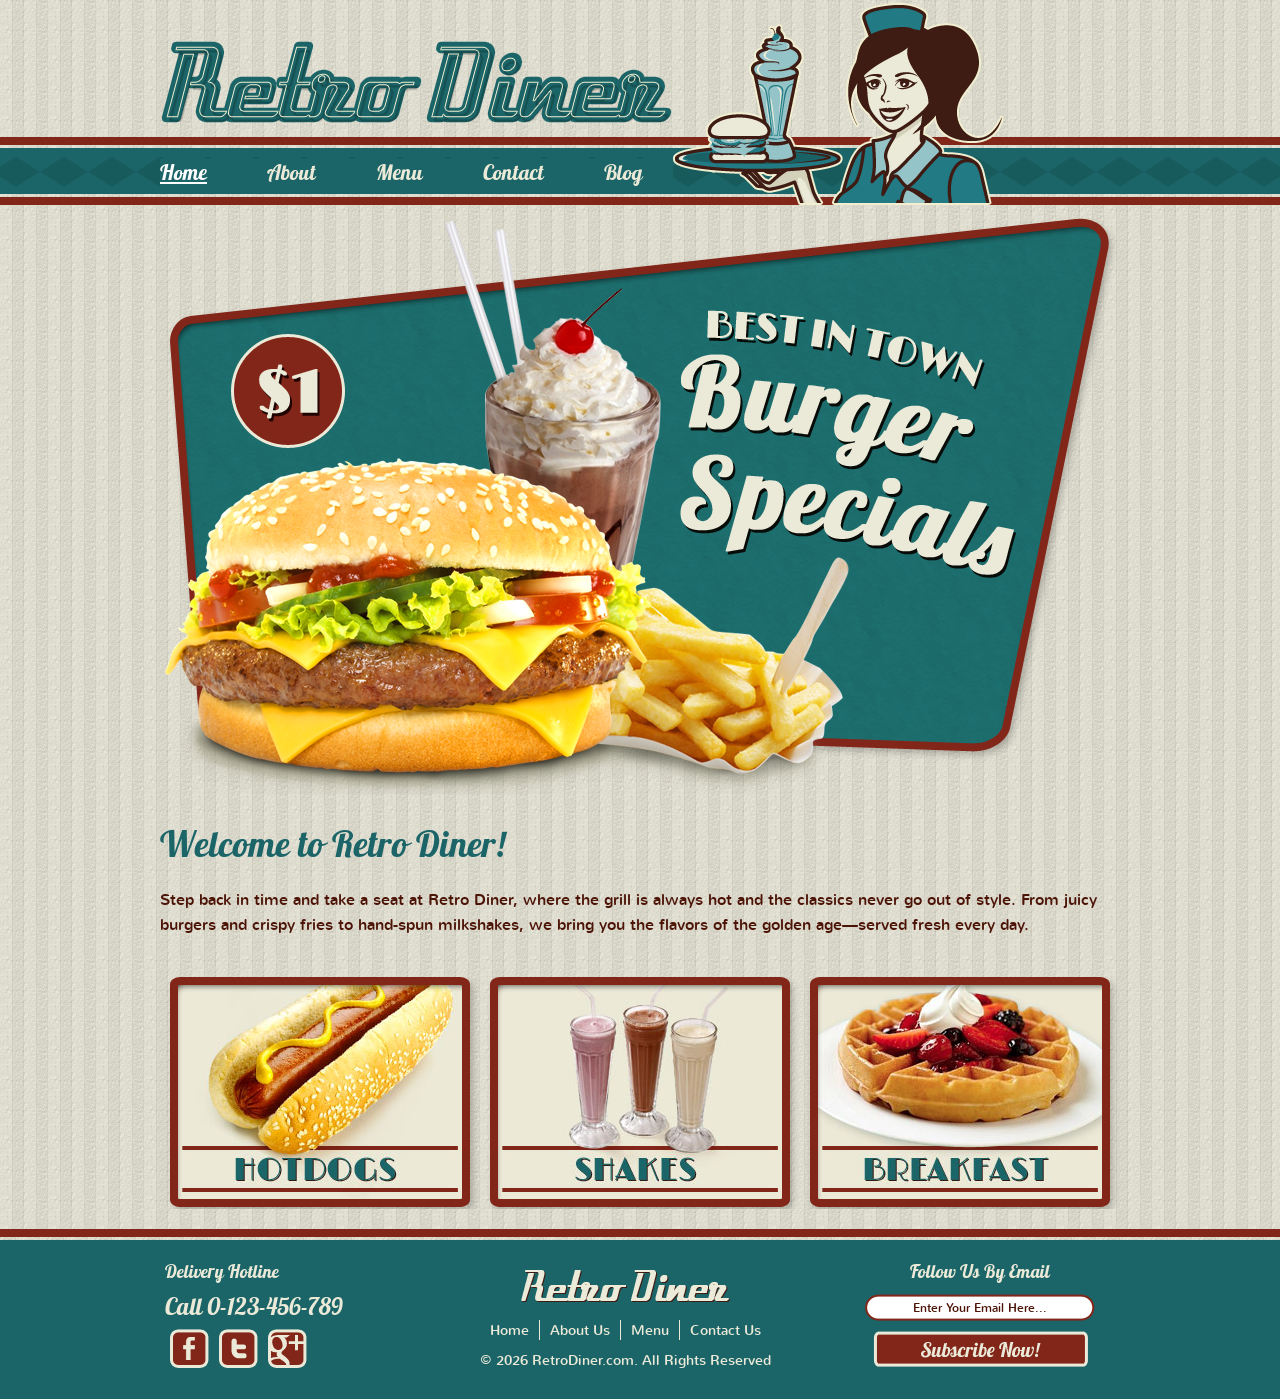
<file: index.html>
<!DOCTYPE html>
<html lang="en">
<!-- Website template by freewebsitetemplates.com -->
<head>
	<title>Retro Diner</title>
	<meta charset="utf-8">
	<meta name="viewport" content="width=device-width, initial-scale=1">
	<link href="css/style.css" rel="stylesheet" type="text/css">
</head>
<body>
	<a class="skip-link" href="#main">Skip to main content</a>
	<header id="header">
		<div>
			<h1><a href="index.html"><img class="logo" src="images/logo.png" width="513" height="84" alt="Retro Diner - Home"></a></h1>
			<img src="images/waitress.png" width="332" height="205" alt="">
			<nav aria-label="Main">
				<ul class="navigation">
					<li>
						<a class="active" href="index.html" aria-current="page">Home</a>
					</li>
					<li>
						<a href="about.html">About</a>
					</li>
					<li>
						<a href="burger.html">Menu</a>
					</li>
					<li>
						<a href="contact.html">Contact</a>
					</li>
					<li>
						<a href="blog.html">Blog</a>
					</li>
				</ul>
			</nav>
		</div>
	</header>
	<div id="body">
		<main id="main" class="featured"> <a href="burger.html"><img src="images/burger-specials.png" width="960" height="590" alt="Burger specials at Retro Diner - see the burger menu"></a>
			<h2>Welcome to Retro Diner!</h2>
			<p>
				Step back in time and take a seat at Retro Diner, where the grill is always hot and the classics never go out of style. From juicy burgers and crispy fries to hand-spun milkshakes, we bring you the flavors of the golden age—served fresh every day.
			</p>
			<ul>
				<li>
					<a href="hotdog.html"><img src="images/hotdogs.jpg" width="284" height="214" alt="Hotdogs - see the hotdog menu"></a>
				</li>
				<li>
					<a href="shake.html"><img src="images/shakes.jpg" width="284" height="214" alt="Milkshakes - see the shake menu"></a>
				</li>
				<li>
					<a href="breakfast.html"><img src="images/breakfast.jpg" width="284" height="214" alt="Breakfast - see the breakfast menu"></a>
				</li>
			</ul>
		</main>
	</div>
	<footer id="footer">
		<div>
			<ul>
				<li class="first">
					<h2>Delivery Hotline</h2>
					<p>Call 0-123-456-789</p>
					<ul>
						<li>
							<a href="http://www.freewebsitetemplates.com/go/facebook" class="facebook"><span class="sr-only">Facebook</span></a>
						</li>
						<li>
							<a href="http://www.freewebsitetemplates.com/go/twitter" class="twitter"><span class="sr-only">Twitter</span></a>
						</li>
						<li>
							<a href="http://www.freewebsitetemplates.com/go/googleplus" class="googleplus"><span class="sr-only">Google Plus</span></a>
						</li>
					</ul>
				</li>
				<li>
					<a href="index.html"><img class="logo" src="images/logo-footer.png" alt="Retro Diner - Home"></a>
					<nav aria-label="Footer">
						<ul class="navigation">
							<li>
								<a href="index.html">Home</a>
							</li>
							<li>
								<a href="about.html">About Us</a>
							</li>
							<li>
								<a href="burger.html">Menu</a>
							</li>
							<li>
								<a href="contact.html">Contact Us</a>
							</li>
						</ul>
					</nav>
					<span>&copy; 2026 RetroDiner.com. All Rights Reserved</span>
				</li>
				<li class="last">
					<h2>Follow Us By Email</h2>
					<form action="index.html">
						<label for="subscribe" class="sr-only">Your email address</label>
						<input type="email" name="subscribe" id="subscribe" placeholder="Enter Your Email Here..." autocomplete="email" required>
						<input type="submit" value="Subscribe">
					</form>
				</li>
			</ul>
		</div>
	</footer>
</body>
</html>
</file>
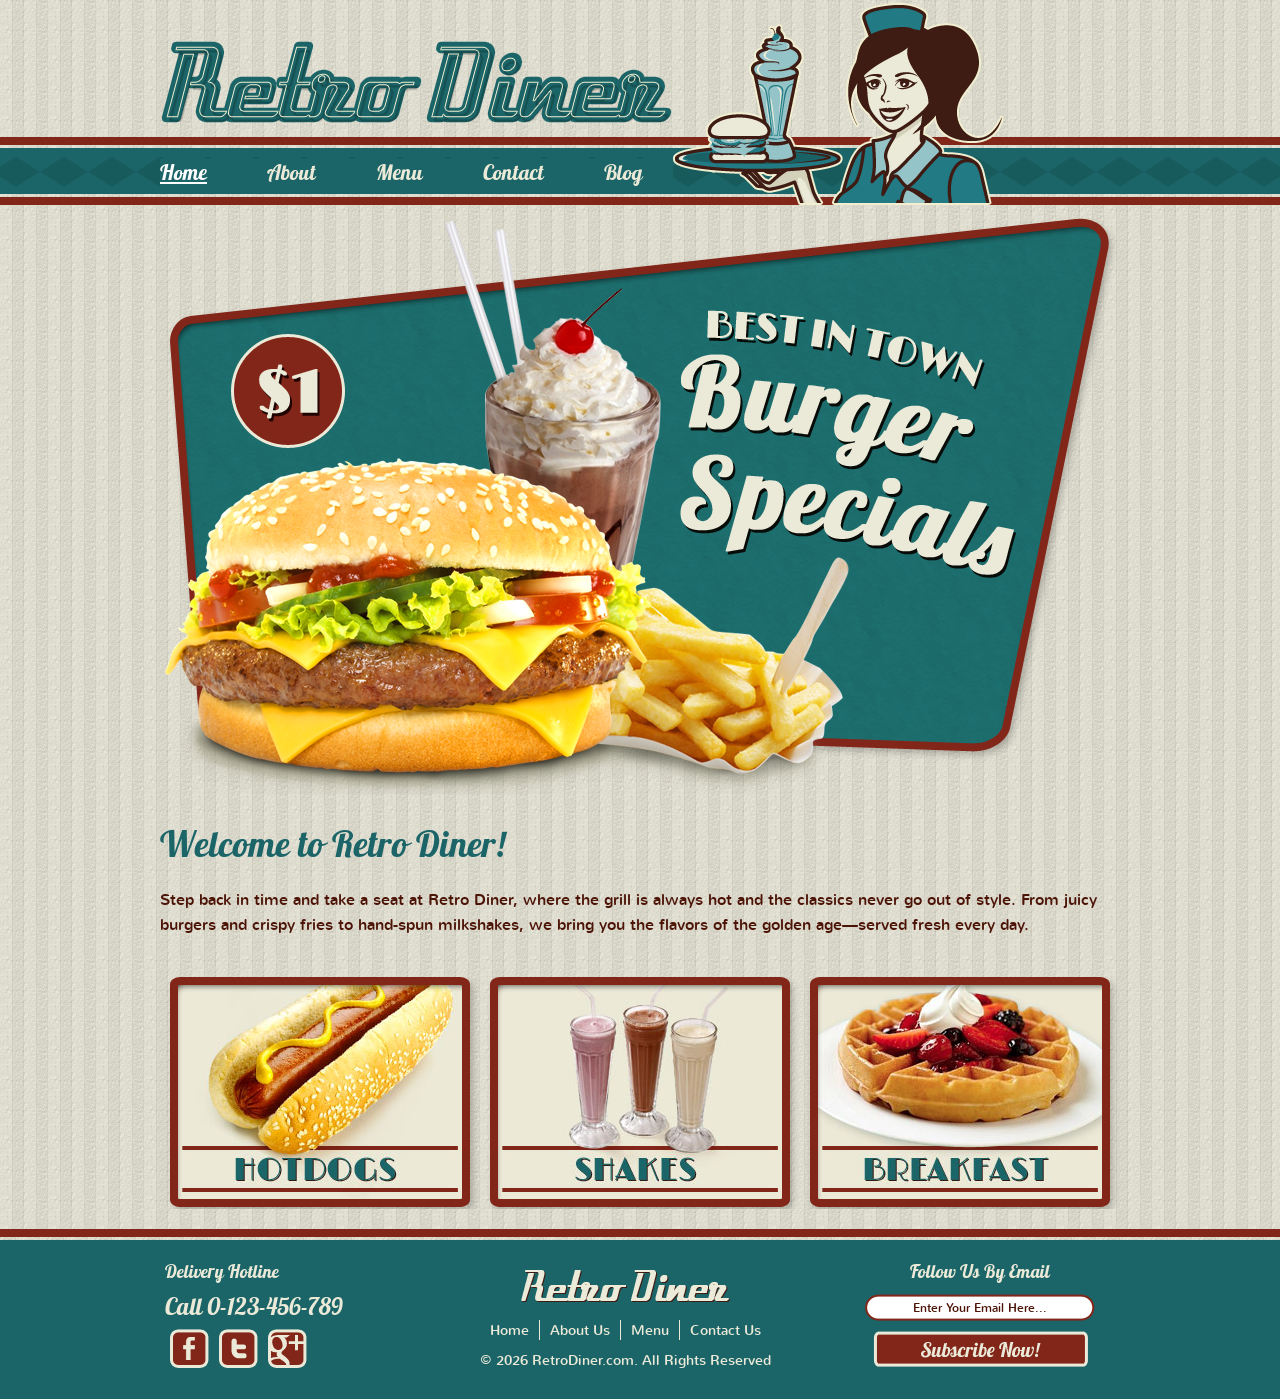
<file: retrodiner/index.html>
<!DOCTYPE html>
<html lang="en">
<!-- Website template by freewebsitetemplates.com -->
<head>
	<title>Retro Diner</title>
	<meta charset="utf-8">
	<meta name="viewport" content="width=device-width, initial-scale=1">
	<link href="css/style.css" rel="stylesheet" type="text/css">
</head>
<body>
	<a class="skip-link" href="#main">Skip to main content</a>
	<header id="header">
		<div>
			<a href="index.html"><img class="logo" src="images/logo.png" width="513" height="84" alt="Retro Diner - Home"></a>
			<img src="images/waitress.png" width="332" height="205" alt="">
			<nav aria-label="Main">
				<ul class="navigation">
					<li>
						<a class="active" href="index.html" aria-current="page">Home</a>
					</li>
					<li>
						<a href="about.html">About</a>
					</li>
					<li>
						<a href="burger.html">Menu</a>
					</li>
					<li>
						<a href="contact.html">Contact</a>
					</li>
					<li>
						<a href="blog.html">Blog</a>
					</li>
				</ul>
			</nav>
		</div>
	</header>
	<div id="body">
		<main id="main" class="featured"> <a href="burger.html"><img src="images/burger-specials.png" width="960" height="590" alt="Burger specials at Retro Diner - see the burger menu"></a>
			<h1>Welcome to Retro Diner!</h1>
			<p>
				Step back in time and take a seat at Retro Diner, where the grill is always hot and the classics never go out of style. From juicy burgers and crispy fries to hand-spun milkshakes, we bring you the flavors of the golden age—served fresh every day.
			</p>
			<ul>
				<li>
					<a href="hotdog.html"><img src="images/hotdogs.jpg" width="284" height="214" alt="Hotdogs - see the hotdog menu"></a>
				</li>
				<li>
					<a href="shake.html"><img src="images/shakes.jpg" width="284" height="214" alt="Milkshakes - see the shake menu"></a>
				</li>
				<li>
					<a href="breakfast.html"><img src="images/breakfast.jpg" width="284" height="214" alt="Breakfast - see the breakfast menu"></a>
				</li>
			</ul>
		</main>
	</div>
	<footer id="footer">
		<div>
			<ul>
				<li class="first">
					<h2>Delivery Hotline</h2>
					<h3>Call 0-123-456-789</h3>
					<ul>
						<li>
							<a href="http://www.freewebsitetemplates.com/go/facebook" class="facebook"><span class="sr-only">Facebook</span></a>
						</li>
						<li>
							<a href="http://www.freewebsitetemplates.com/go/twitter" class="twitter"><span class="sr-only">Twitter</span></a>
						</li>
						<li>
							<a href="http://www.freewebsitetemplates.com/go/googleplus" class="googleplus"><span class="sr-only">Google Plus</span></a>
						</li>
					</ul>
				</li>
				<li>
					<a href="index.html"><img class="logo" src="images/logo-footer.png" alt="Retro Diner - Home"></a>
					<nav aria-label="Footer">
						<ul class="navigation">
							<li>
								<a href="index.html">Home</a>
							</li>
							<li>
								<a href="about.html">About Us</a>
							</li>
							<li>
								<a href="burger.html">Menu</a>
							</li>
							<li>
								<a href="contact.html">Contact Us</a>
							</li>
						</ul>
					</nav>
					<span>&copy; 2026 RetroDiner.com. All Rights Reserved</span>
				</li>
				<li class="last">
					<h2>Follow Us By Email</h2>
					<form action="index.html">
						<label for="subscribe" class="sr-only">Your email address</label>
						<input type="email" name="subscribe" id="subscribe" placeholder="Enter Your Email Here..." autocomplete="email" required>
						<input type="submit" value="Subscribe">
					</form>
				</li>
			</ul>
		</div>
	</footer>
</body>
</html>
</file>
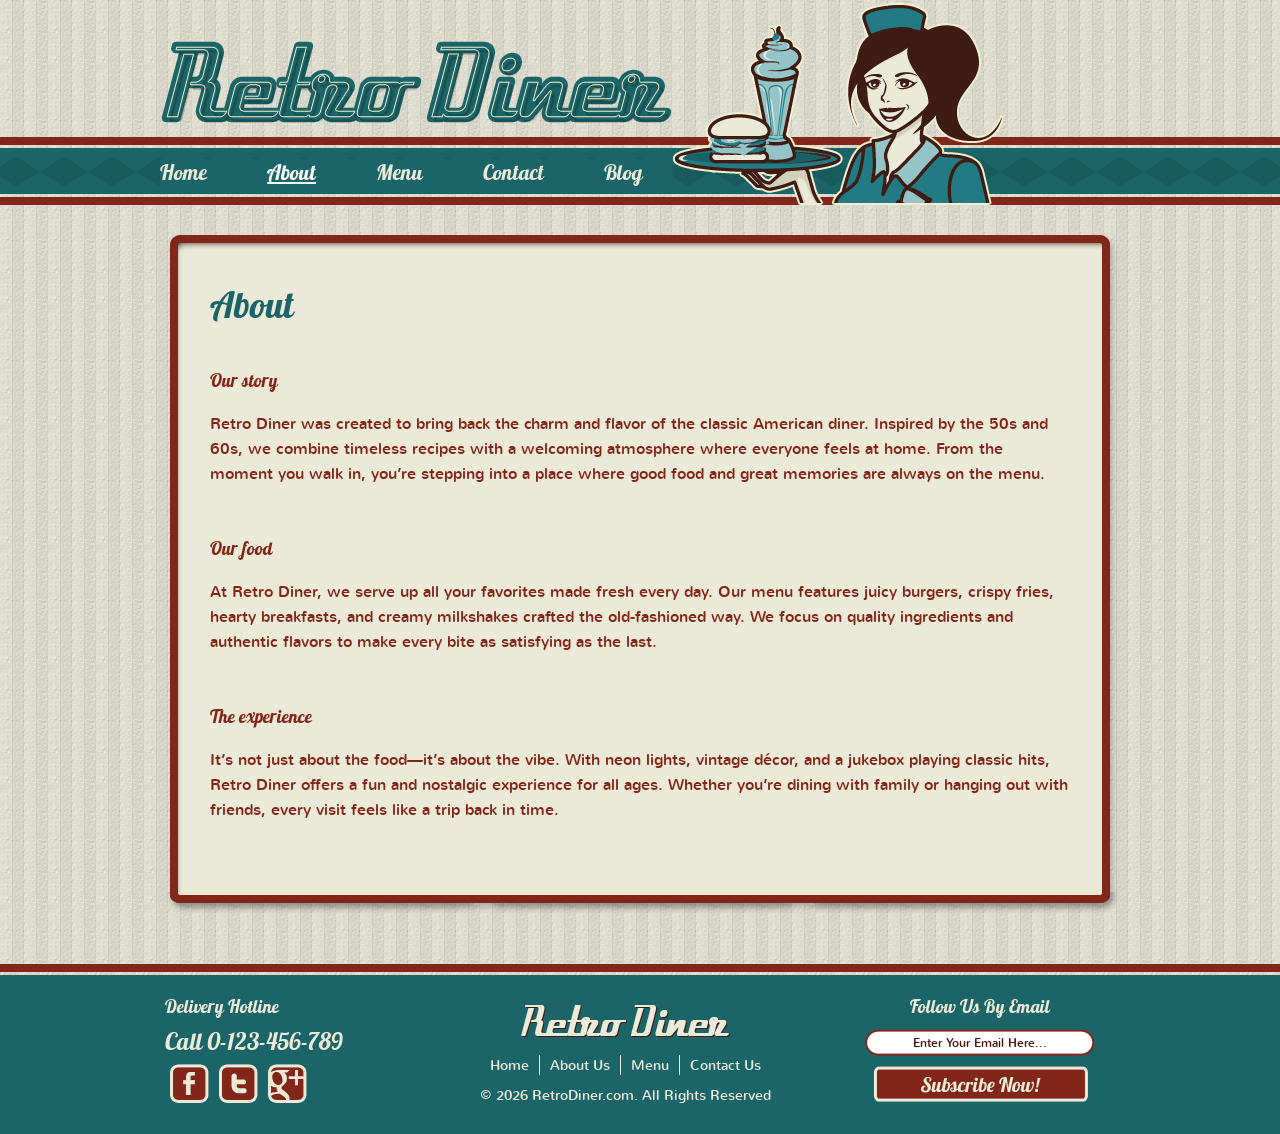
<file: about.html>
<!DOCTYPE html>
<html lang="en">
<!-- Website template by freewebsitetemplates.com -->
<head>
	<title>About - Retro Diner</title>
	<meta charset="utf-8">
	<meta name="viewport" content="width=device-width, initial-scale=1">
	<link href="css/style.css" rel="stylesheet" type="text/css">
</head>
<body>
	<a class="skip-link" href="#content">Skip to main content</a>
	<header id="header">
		<div>
			<h1><a href="index.html"><img class="logo" src="images/logo.png" width="513" height="84" alt="Retro Diner - Home"></a></h1>
			<img src="images/waitress.png" width="332" height="205" alt="">
			<nav aria-label="Main">
				<ul class="navigation">
					<li>
						<a href="index.html">Home</a>
					</li>
					<li>
						<a class="active" href="about.html" aria-current="page">About</a>
					</li>
					<li>
						<a href="burger.html">Menu</a>
					</li>
					<li>
						<a href="contact.html">Contact</a>
					</li>
					<li>
						<a href="blog.html">Blog</a>
					</li>
				</ul>
			</nav>
		</div>
	</header>
	<div id="body">
		<main id="content">
			<div>
				<div>
					<h2>About</h2>
					<ul>
						<li>
							<h3>Our story</h3>
							<p>
								Retro Diner was created to bring back the charm and flavor of the classic American diner. Inspired by the 50s and 60s, we combine timeless recipes with a welcoming atmosphere where everyone feels at home. From the moment you walk in, you’re stepping into a place where good food and great memories are always on the menu.
							</p>
						</li>
						<li>
							<h3>Our food</h3>
							<p>
								At Retro Diner, we serve up all your favorites made fresh every day. Our menu features juicy burgers, crispy fries, hearty breakfasts, and creamy milkshakes crafted the old-fashioned way. We focus on quality ingredients and authentic flavors to make every bite as satisfying as the last.
							</p>
						</li>
						<li>
							<h3>The experience</h3>
							<p>
								It’s not just about the food—it’s about the vibe. With neon lights, vintage décor, and a jukebox playing classic hits, Retro Diner offers a fun and nostalgic experience for all ages. Whether you’re dining with family or hanging out with friends, every visit feels like a trip back in time.
							</p>
						</li>
					</ul>
				</div>
			</div>
		</main>
	</div>
	<footer id="footer">
		<div>
			<ul>
				<li class="first">
					<h2>Delivery Hotline</h2>
					<p>Call 0-123-456-789</p>
					<ul>
						<li>
							<a href="http://www.freewebsitetemplates.com/go/facebook" class="facebook"><span class="sr-only">Facebook</span></a>
						</li>
						<li>
							<a href="http://www.freewebsitetemplates.com/go/twitter" class="twitter"><span class="sr-only">Twitter</span></a>
						</li>
						<li>
							<a href="http://www.freewebsitetemplates.com/go/googleplus" class="googleplus"><span class="sr-only">Google Plus</span></a>
						</li>
					</ul>
				</li>
				<li>
					<a href="index.html"><img class="logo" src="images/logo-footer.png" alt="Retro Diner - Home"></a>
					<nav aria-label="Footer">
						<ul class="navigation">
							<li>
								<a href="index.html">Home</a>
							</li>
							<li>
								<a href="about.html">About Us</a>
							</li>
							<li>
								<a href="burger.html">Menu</a>
							</li>
							<li>
								<a href="contact.html">Contact Us</a>
							</li>
						</ul>
					</nav>
					<span>&copy; 2026 RetroDiner.com. All Rights Reserved</span>
				</li>
				<li class="last">
					<h2>Follow Us By Email</h2>
					<form action="index.html">
						<label for="subscribe" class="sr-only">Your email address</label>
						<input type="email" name="subscribe" id="subscribe" placeholder="Enter Your Email Here..." autocomplete="email" required>
						<input type="submit" value="Subscribe">
					</form>
				</li>
			</ul>
		</div>
	</footer>
</body>
</html>
</file>
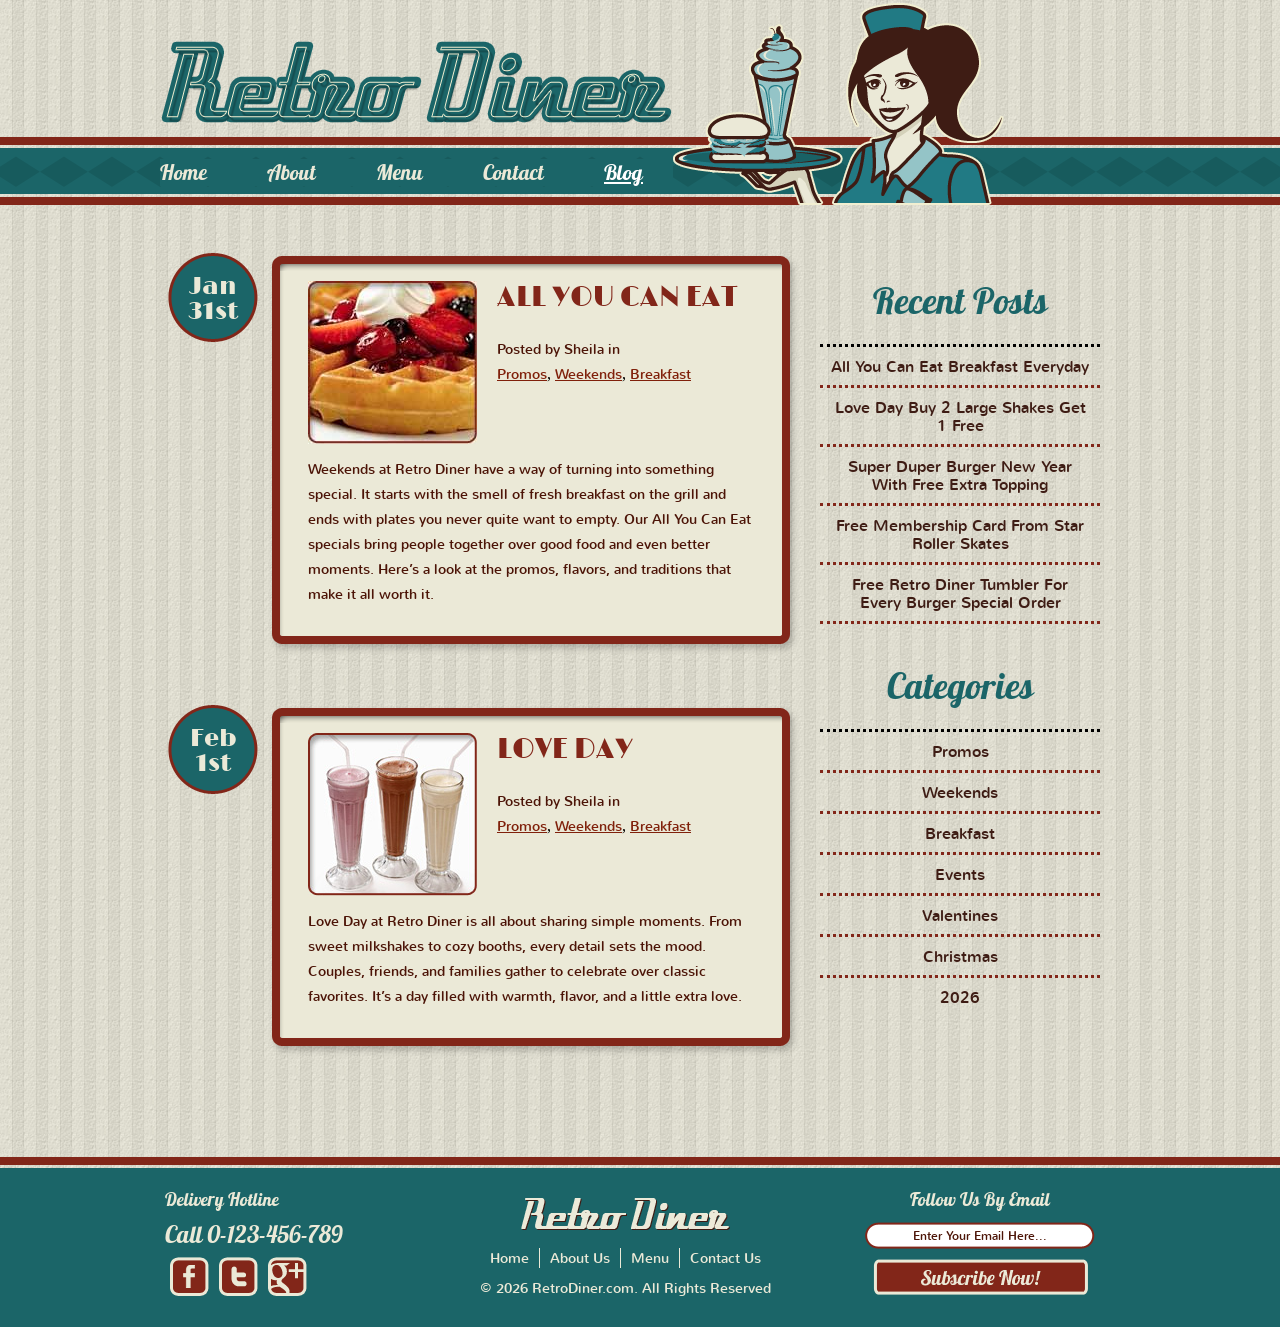
<file: blog.html>
<!DOCTYPE html>
<html lang="en">
<!-- Website template by freewebsitetemplates.com -->
<head>
	<title>Blog - Retro Diner</title>
	<meta charset="utf-8">
	<meta name="viewport" content="width=device-width, initial-scale=1">
	<link href="css/style.css" rel="stylesheet" type="text/css">
</head>
<body>
	<a class="skip-link" href="#section">Skip to main content</a>
	<header id="header">
		<div>
			<h1><a href="index.html"><img class="logo" src="images/logo.png" width="513" height="84" alt="Retro Diner - Home"></a></h1>
			<img src="images/waitress.png" width="332" height="205" alt="">
			<nav aria-label="Main">
				<ul class="navigation">
					<li>
						<a href="index.html">Home</a>
					</li>
					<li>
						<a href="about.html">About</a>
					</li>
					<li>
						<a href="burger.html">Menu</a>
					</li>
					<li>
						<a href="contact.html">Contact</a>
					</li>
					<li>
						<a class="active" href="blog.html" aria-current="page">Blog</a>
					</li>
				</ul>
			</nav>
		</div>
	</header>
	<div id="body">
		<main id="section">
			<h2 class="sr-only">Blog</h2>
			<div class="section">
				<div>
					<div> <a href="blog.html"><img src="images/breakfast3.jpg" width="169" height="163" alt="Breakfast plates served at the weekend All You Can Eat special"></a>
						<h3><a href="blog.html">All You Can Eat</a></h3>
						<h4>Posted by Sheila in</h4>
						<a href="blog.html"><span>Promos</span></a>, <a href="blog.html"><span>Weekends</span></a>, <a href="blog.html"><span>Breakfast</span></a>
						<p>
							Weekends at Retro Diner have a way of turning into something special.
							It starts with the smell of fresh breakfast on the grill and ends with plates you never quite want to empty.
							Our All You Can Eat specials bring people together over good food and even better moments.
							Here’s a look at the promos, flavors, and traditions that make it all worth it.
						</p>
						<a href="blog.html" class="price">Jan <span>31st</span></a> </div>
				</div>
			</div>
			<div class="section">
				<div>
					<div> <a href="blog.html"><img src="images/shakes2.jpg" width="169" height="163" alt="Milkshakes served for the Love Day promotion"></a>
						<h3><a href="blog.html">Love Day</a></h3>
						<h4>Posted by Sheila in</h4>
						<a href="blog.html"><span>Promos</span></a>, <a href="blog.html"><span>Weekends</span></a>, <a href="blog.html"><span>Breakfast</span></a>
						<p>
							Love Day at Retro Diner is all about sharing simple moments.
							From sweet milkshakes to cozy booths, every detail sets the mood.
							Couples, friends, and families gather to celebrate over classic favorites.
							It’s a day filled with warmth, flavor, and a little extra love.
						</p>
						<a href="blog.html" class="price">Feb <span>1st</span></a> </div>
				</div>
			</div>
		</main>
		<aside class="sidebar" aria-label="Blog sidebar">
			<h2>Recent Posts</h2>
			<ul>
				<li class="first">
					<a href="blog.html">All You Can Eat Breakfast Everyday</a>
				</li>
				<li>
					<a href="blog.html">Love Day Buy 2 Large Shakes Get 1 Free</a>
				</li>
				<li>
					<a href="blog.html">Super Duper Burger New Year With Free Extra Topping</a>
				</li>
				<li>
					<a href="blog.html">Free Membership Card From Star Roller Skates</a>
				</li>
				<li>
					<a href="blog.html">Free Retro Diner Tumbler For Every Burger Special Order</a>
				</li>
			</ul>
			<h2>Categories</h2>
			<ul>
				<li class="first">
					<a href="blog.html">Promos</a>
				</li>
				<li>
					<a href="blog.html">Weekends</a>
				</li>
				<li>
					<a href="blog.html">Breakfast</a>
				</li>
				<li>
					<a href="blog.html">Events</a>
				</li>
				<li>
					<a href="blog.html">Valentines</a>
				</li>
				<li>
					<a href="blog.html">Christmas</a>
				</li>
				<li class="last">
					<a href="blog.html">2026</a>
				</li>
			</ul>
		</aside>
	</div>
	<footer id="footer">
		<div>
			<ul>
				<li class="first">
					<h2>Delivery Hotline</h2>
					<p>Call 0-123-456-789</p>
					<ul>
						<li>
							<a href="http://www.freewebsitetemplates.com/go/facebook" class="facebook"><span class="sr-only">Facebook</span></a>
						</li>
						<li>
							<a href="http://www.freewebsitetemplates.com/go/twitter" class="twitter"><span class="sr-only">Twitter</span></a>
						</li>
						<li>
							<a href="http://www.freewebsitetemplates.com/go/googleplus" class="googleplus"><span class="sr-only">Google Plus</span></a>
						</li>
					</ul>
				</li>
				<li>
					<a href="index.html"><img class="logo" src="images/logo-footer.png" alt="Retro Diner - Home"></a>
					<nav aria-label="Footer">
						<ul class="navigation">
							<li>
								<a href="index.html">Home</a>
							</li>
							<li>
								<a href="about.html">About Us</a>
							</li>
							<li>
								<a href="burger.html">Menu</a>
							</li>
							<li>
								<a href="contact.html">Contact Us</a>
							</li>
						</ul>
					</nav>
					<span>&copy; 2026 RetroDiner.com. All Rights Reserved</span>
				</li>
				<li class="last">
					<h2>Follow Us By Email</h2>
					<form action="index.html">
						<label for="subscribe" class="sr-only">Your email address</label>
						<input type="email" name="subscribe" id="subscribe" placeholder="Enter Your Email Here..." autocomplete="email" required>
						<input type="submit" value="Subscribe">
					</form>
				</li>
			</ul>
		</div>
	</footer>
</body>
</html>
</file>
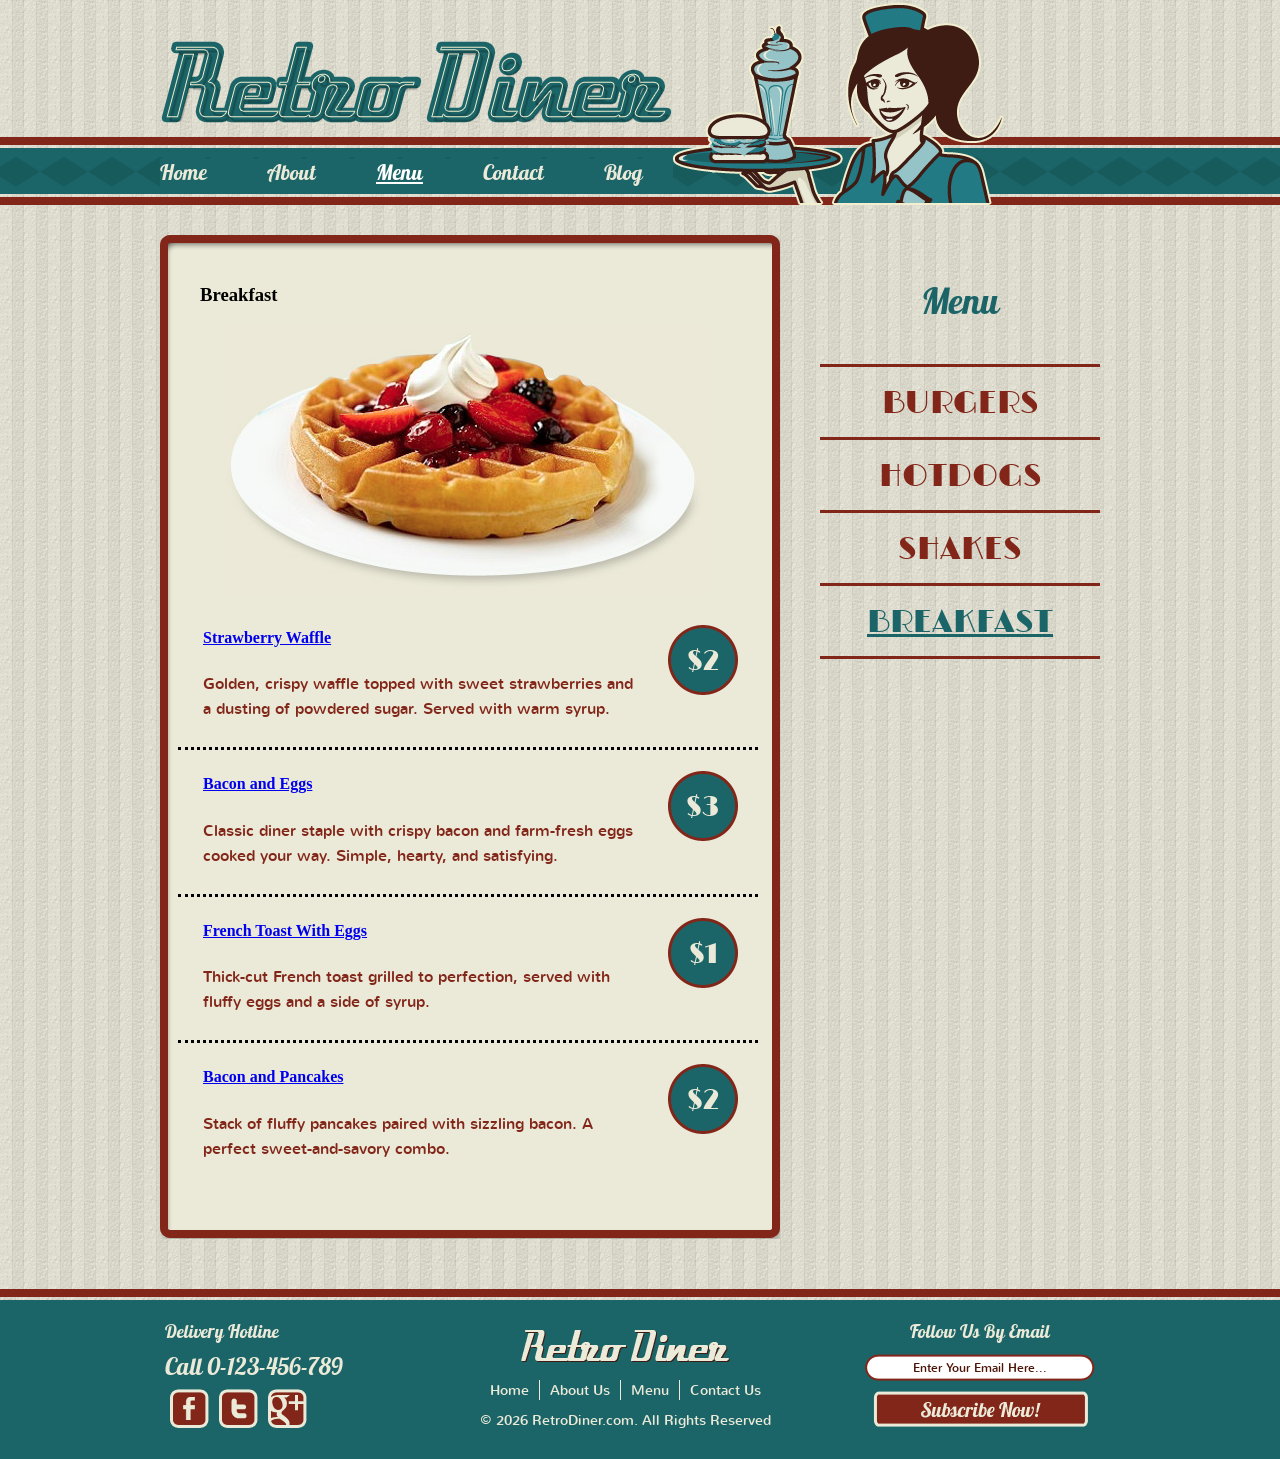
<file: breakfast.html>
<!DOCTYPE html>
<html lang="en">
<!-- Website template by freewebsitetemplates.com -->
<head>
	<title>Breakfast Menu - Retro Diner</title>
	<meta charset="utf-8">
	<meta name="viewport" content="width=device-width, initial-scale=1">
	<link href="css/style.css" rel="stylesheet" type="text/css">
</head>
<body>
	<a class="skip-link" href="#main">Skip to main content</a>
	<header id="header">
		<div>
			<h1><a href="index.html"><img class="logo" src="images/logo.png" width="513" height="84" alt="Retro Diner - Home"></a></h1>
			<img src="images/waitress.png" width="332" height="205" alt="">
			<nav aria-label="Main">
				<ul class="navigation">
					<li>
						<a href="index.html">Home</a>
					</li>
					<li>
						<a href="about.html">About</a>
					</li>
					<li>
						<a class="active" href="burger.html" aria-current="page">Menu</a>
					</li>
					<li>
						<a href="contact.html">Contact</a>
					</li>
					<li>
						<a href="blog.html">Blog</a>
					</li>
				</ul>
			</nav>
		</div>
	</header>
	<div id="body">
		<main id="main" class="content">
			<div>
				<div>
					<h3>Breakfast</h3>
					<div> <img src="images/breakfast2.jpg" width="484" height="271" alt="Retro Diner breakfast plates with waffles, bacon and eggs"> </div>
					<ul>
						<li>
							<h4><a href="breakfast.html">Strawberry Waffle</a></h4>
							<p>
								Golden, crispy waffle topped with sweet strawberries and a dusting of powdered sugar. Served with warm syrup.
							</p>
							<span class="price">$2</span>
						</li>
						<li>
							<h4><a href="breakfast.html">Bacon and Eggs</a></h4>
							<p>
								Classic diner staple with crispy bacon and farm-fresh eggs cooked your way. Simple, hearty, and satisfying.
							</p>
							<span class="price">$3</span>
						</li>
						<li>
							<h4><a href="breakfast.html">French Toast With Eggs</a></h4>
							<p>
								Thick-cut French toast grilled to perfection, served with fluffy eggs and a side of syrup.
							</p>
							<span class="price">$1</span>
						</li>
						<li class="last">
							<h4><a href="breakfast.html">Bacon and Pancakes</a></h4>
							<p>
								Stack of fluffy pancakes paired with sizzling bacon. A perfect sweet-and-savory combo.
							</p>
							<span class="price">$2</span>
						</li>
					</ul>
				</div>
			</div>
		</main>
		<aside class="sidebar" aria-labelledby="sidebar-title">
			<h2 id="sidebar-title">Menu</h2>
			<nav aria-label="Menu categories">
				<ul class="navigation">
				<li class="first">
					<a href="burger.html">BURGERS</a>
				</li>
				<li>
					<a href="hotdog.html">HOTDOGS</a>
				</li>
				<li>
					<a href="shake.html">SHAKES</a>
				</li>
				<li>
					<a class="active" href="breakfast.html" aria-current="page">BREAKFAST</a>
				</li>
				</ul>
			</nav>
		</aside>
	</div>
	<footer id="footer">
		<div>
			<ul>
				<li class="first">
					<h2>Delivery Hotline</h2>
					<p>Call 0-123-456-789</p>
					<ul>
						<li>
							<a href="http://www.freewebsitetemplates.com/go/facebook" class="facebook"><span class="sr-only">Facebook</span></a>
						</li>
						<li>
							<a href="http://www.freewebsitetemplates.com/go/twitter" class="twitter"><span class="sr-only">Twitter</span></a>
						</li>
						<li>
							<a href="http://www.freewebsitetemplates.com/go/googleplus" class="googleplus"><span class="sr-only">Google Plus</span></a>
						</li>
					</ul>
				</li>
				<li>
					<a href="index.html"><img class="logo" src="images/logo-footer.png" alt="Retro Diner - Home"></a>
					<nav aria-label="Footer">
						<ul class="navigation">
							<li>
								<a href="index.html">Home</a>
							</li>
							<li>
								<a href="about.html">About Us</a>
							</li>
							<li>
								<a href="burger.html">Menu</a>
							</li>
							<li>
								<a href="contact.html">Contact Us</a>
							</li>
						</ul>
					</nav>
					<span>&copy; 2026 RetroDiner.com. All Rights Reserved</span>
				</li>
				<li class="last">
					<h2>Follow Us By Email</h2>
					<form action="index.html">
						<label for="subscribe" class="sr-only">Your email address</label>
						<input type="email" name="subscribe" id="subscribe" placeholder="Enter Your Email Here..." autocomplete="email" required>
						<input type="submit" value="Subscribe">
					</form>
				</li>
			</ul>
		</div>
	</footer>
</body>
</html>
</file>
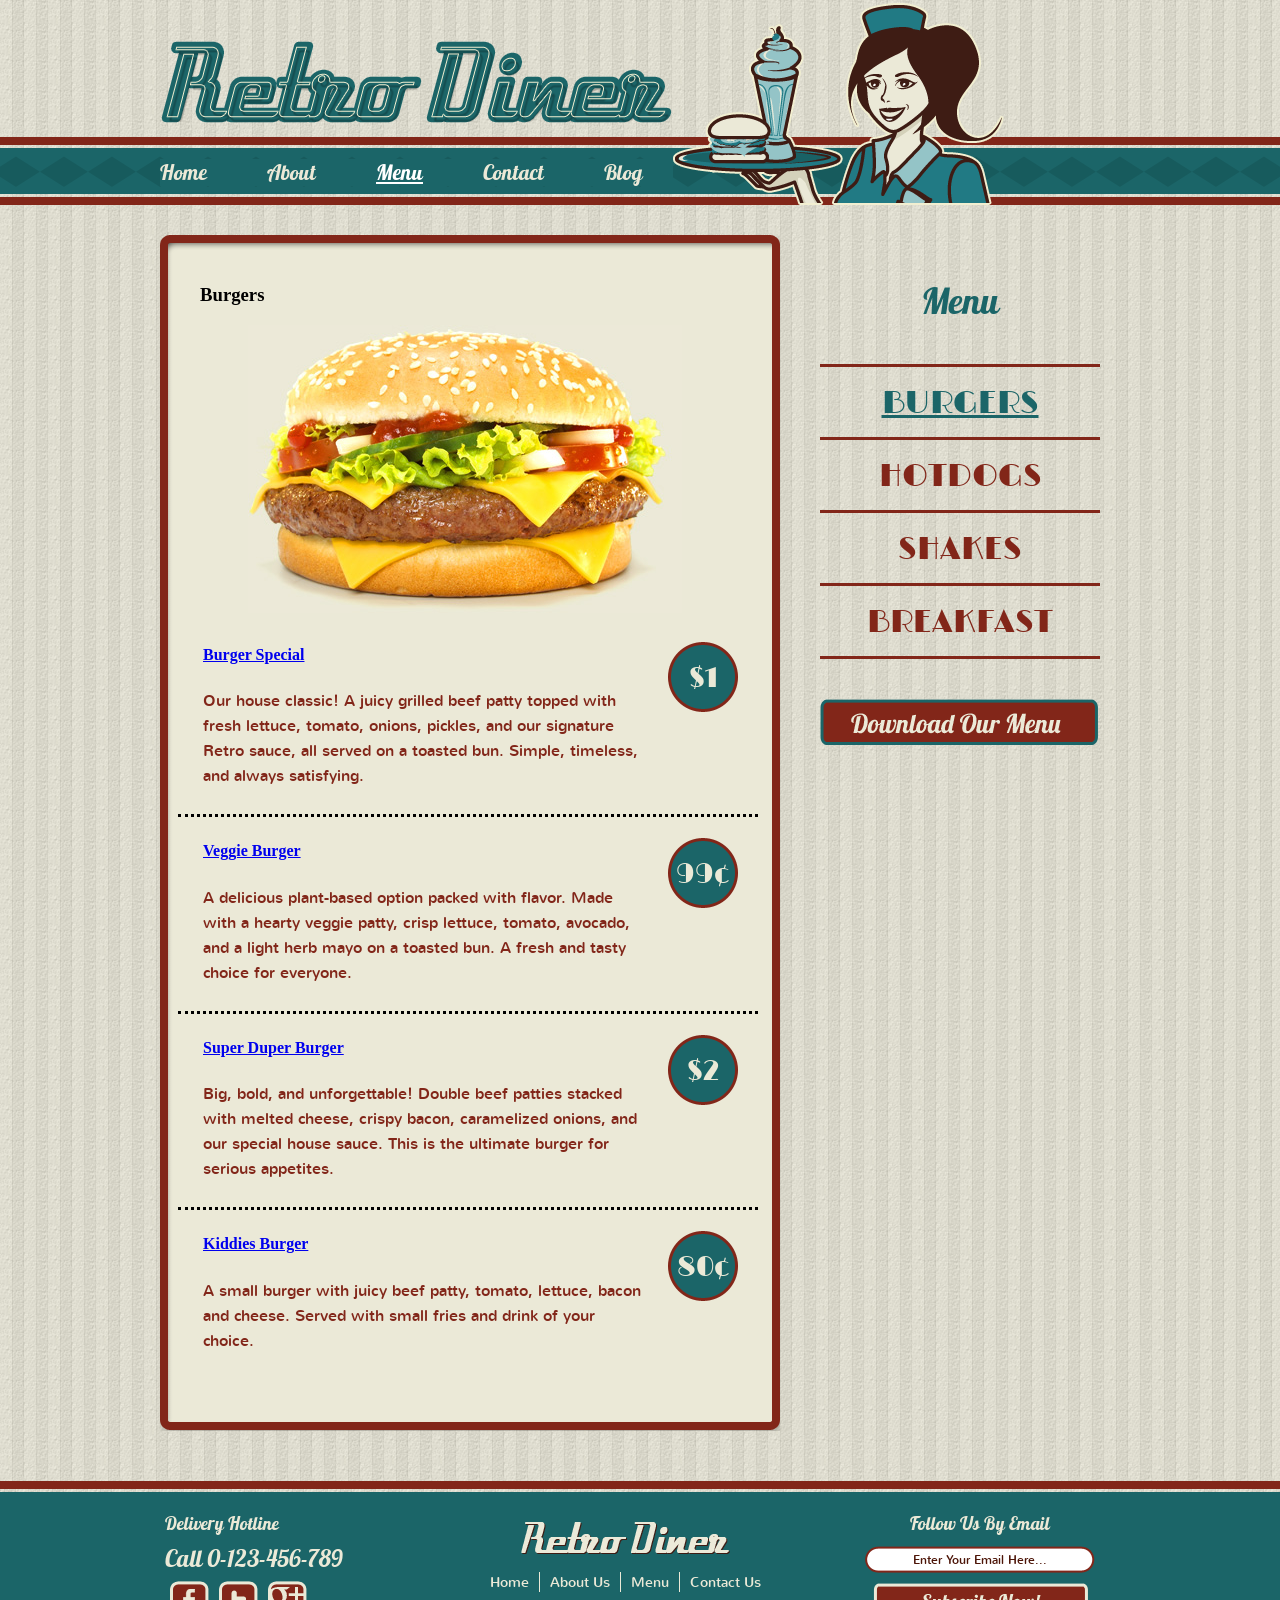
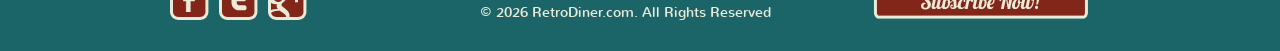
<file: burger.html>
<!DOCTYPE html>
<html lang="en">
<!-- Website template by freewebsitetemplates.com -->
<head>
	<title>Burger Menu - Retro Diner</title>
	<meta charset="utf-8">
	<meta name="viewport" content="width=device-width, initial-scale=1">
	<link href="css/style.css" rel="stylesheet" type="text/css">
</head>
<body>
	<a class="skip-link" href="#main">Skip to main content</a>
	<header id="header">
		<div>
			<h1><a href="index.html"><img class="logo" src="images/logo.png" width="513" height="84" alt="Retro Diner - Home"></a></h1>
			<img src="images/waitress.png" width="332" height="205" alt="">
			<nav aria-label="Main">
				<ul class="navigation">
					<li>
						<a href="index.html">Home</a>
					</li>
					<li>
						<a href="about.html">About</a>
					</li>
					<li>
						<a class="active" href="burger.html" aria-current="page">Menu</a>
					</li>
					<li>
						<a href="contact.html">Contact</a>
					</li>
					<li>
						<a href="blog.html">Blog</a>
					</li>
				</ul>
			</nav>
		</div>
	</header>
	<div id="body">
		<main id="main" class="content">
			<div>
				<div>
					<h3>Burgers</h3>
					<div> <img src="images/burger.jpg" width="434" height="288" alt="Selection of Retro Diner burgers"> </div>
					<ul>
						<li>
							<h4><a href="burger.html">Burger Special</a></h4>
							<p>
								Our house classic! A juicy grilled beef patty topped with fresh lettuce, tomato, onions, pickles, and our signature Retro sauce, all served on a toasted bun. Simple, timeless, and always satisfying.
							</p>
							<span class="price">$1</span>
						</li>
						<li>
							<h4><a href="burger.html">Veggie Burger</a></h4>
							<p>
								A delicious plant-based option packed with flavor. Made with a hearty veggie patty, crisp lettuce, tomato, avocado, and a light herb mayo on a toasted bun. A fresh and tasty choice for everyone.
							</p>
							<span class="price">99&cent;</span>
						</li>
						<li>
							<h4><a href="burger.html">Super Duper Burger</a></h4>
							<p>
								Big, bold, and unforgettable! Double beef patties stacked with melted cheese, crispy bacon, caramelized onions, and our special house sauce. This is the ultimate burger for serious appetites.
							</p>
							<span class="price">$2</span>
						</li>
						<li class="last">
							<h4><a href="burger.html">Kiddies Burger</a></h4>
							<p>
								A small burger with juicy beef patty, tomato, lettuce, bacon and cheese. Served with small fries and drink of your choice.
							</p>
							<span class="price">80&cent;</span>
						</li>
					</ul>
				</div>
			</div>
		</main>
		<aside class="sidebar" aria-labelledby="sidebar-title">
			<h2 id="sidebar-title">Menu</h2>
			<nav aria-label="Menu categories">
				<ul class="navigation">
				<li class="first">
					<a class="active" href="burger.html" aria-current="page">BURGERS</a>
				</li>
				<li>
					<a href="hotdog.html">HOTDOGS</a>
				</li>
				<li>
					<a href="shake.html">SHAKES</a>
				</li>
				<li>
					<a href="breakfast.html">BREAKFAST</a>
				</li>
				</ul>
			</nav>
			<a href="burger.html" class="download"><span class="sr-only">Download menu</span></a>
		</aside>
	</div>
	<footer id="footer">
		<div>
			<ul>
				<li class="first">
					<h2>Delivery Hotline</h2>
					<p>Call 0-123-456-789</p>
					<ul>
						<li>
							<a href="http://www.freewebsitetemplates.com/go/facebook" class="facebook"><span class="sr-only">Facebook</span></a>
						</li>
						<li>
							<a href="http://www.freewebsitetemplates.com/go/twitter" class="twitter"><span class="sr-only">Twitter</span></a>
						</li>
						<li>
							<a href="http://www.freewebsitetemplates.com/go/googleplus" class="googleplus"><span class="sr-only">Google Plus</span></a>
						</li>
					</ul>
				</li>
				<li>
					<a href="index.html"><img class="logo" src="images/logo-footer.png" alt="Retro Diner - Home"></a>
					<nav aria-label="Footer">
						<ul class="navigation">
							<li>
								<a href="index.html">Home</a>
							</li>
							<li>
								<a href="about.html">About Us</a>
							</li>
							<li>
								<a href="burger.html">Menu</a>
							</li>
							<li>
								<a href="contact.html">Contact Us</a>
							</li>
						</ul>
					</nav>
					<span>&copy; 2026 RetroDiner.com. All Rights Reserved</span>
				</li>
				<li class="last">
					<h2>Follow Us By Email</h2>
					<form action="index.html">
						<label for="subscribe" class="sr-only">Your email address</label>
						<input type="email" name="subscribe" id="subscribe" placeholder="Enter Your Email Here..." autocomplete="email" required>
						<input type="submit" value="Subscribe">
					</form>
				</li>
			</ul>
		</div>
	</footer>
</body>
</html>
</file>
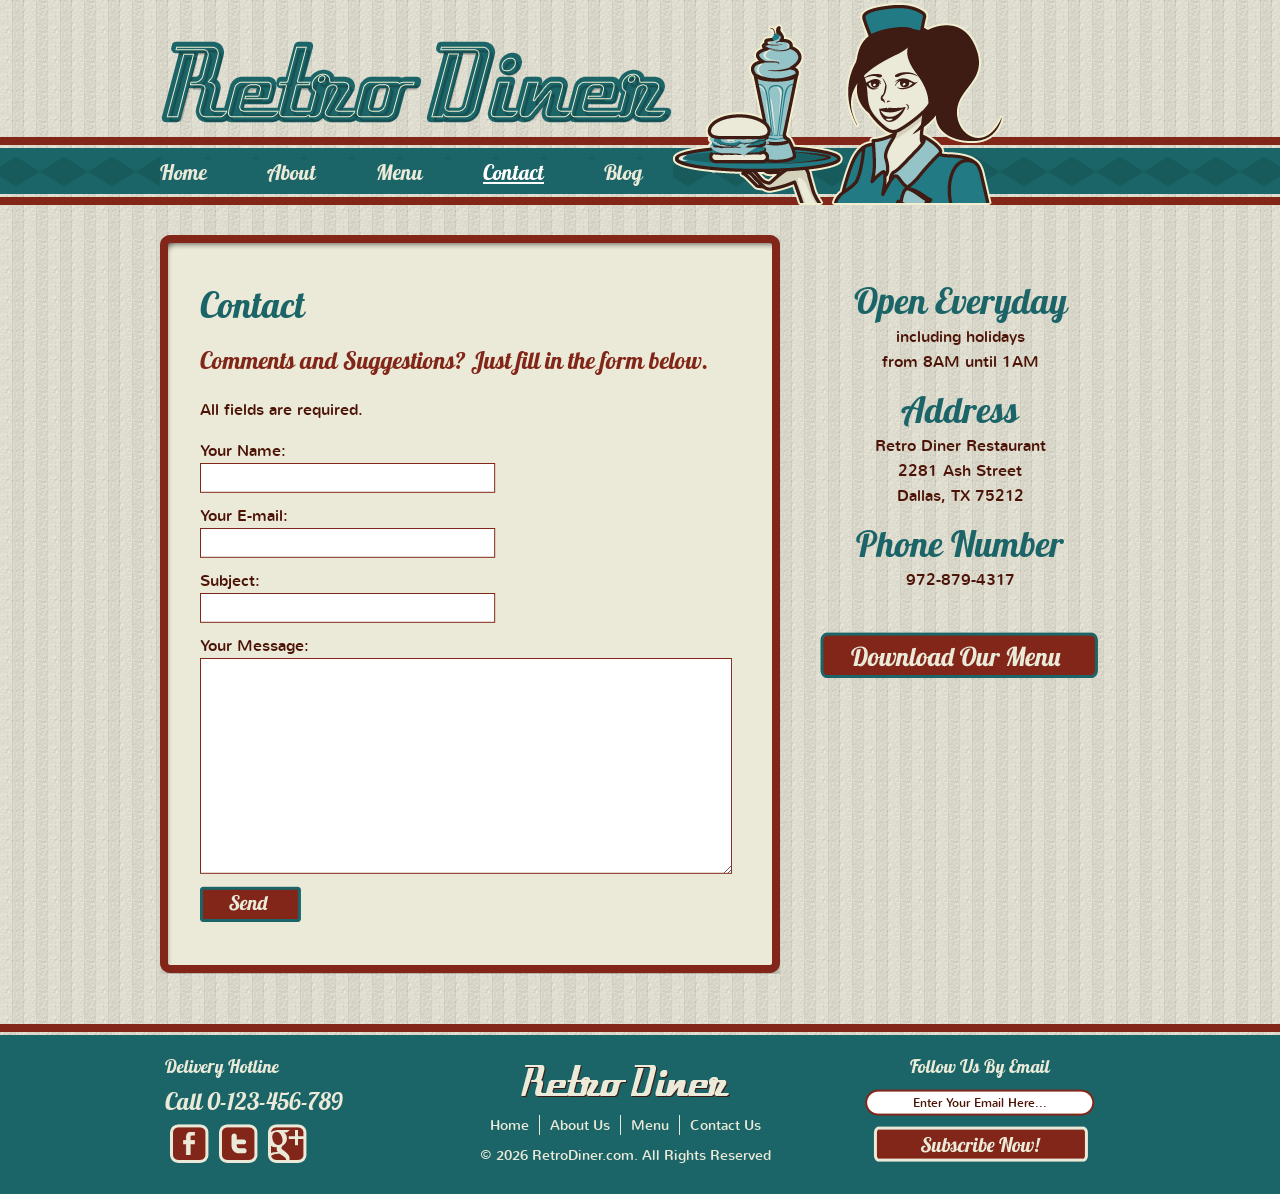
<file: contact.html>
<!DOCTYPE html>
<html lang="en">
<!-- Website template by freewebsitetemplates.com -->
<head>
	<title>Contact - Retro Diner</title>
	<meta charset="utf-8">
	<meta name="viewport" content="width=device-width, initial-scale=1">
	<link href="css/style.css" rel="stylesheet" type="text/css">
</head>
<body>
	<a class="skip-link" href="#main">Skip to main content</a>
	<header id="header">
		<div>
			<h1><a href="index.html"><img class="logo" src="images/logo.png" width="513" height="84" alt="Retro Diner - Home"></a></h1>
			<img src="images/waitress.png" width="332" height="205" alt="">
			<nav aria-label="Main">
				<ul class="navigation">
					<li>
						<a href="index.html">Home</a>
					</li>
					<li>
						<a href="about.html">About</a>
					</li>
					<li>
						<a href="burger.html">Menu</a>
					</li>
					<li>
						<a class="active" href="contact.html" aria-current="page">Contact</a>
					</li>
					<li>
						<a href="blog.html">Blog</a>
					</li>
				</ul>
			</nav>
		</div>
	</header>
	<div id="body">
		<main id="main" class="content">
			<div>
				<div>
					<h2>Contact</h2>

					<h3 class="subtitle">Comments and Suggestions? Just fill in the form below.</h3>
					<p>All fields are required.</p>
					<form action="contact.html">
						<label for="name"> <span class="text">Your Name:</span>
							<input type="text" name="name" id="name" autocomplete="name" required>
						</label>
						<label for="email"> <span>Your E-mail:</span>
							<input type="email" name="email" id="email" autocomplete="email" required>
						</label>
						<label for="subject"> <span>Subject:</span>
							<input type="text" name="subject" id="subject" required>
						</label>
						<label for="message"> <span>Your Message:</span>
							<textarea name="message" id="message" required></textarea>
						</label>
						<input type="submit" value="Send message">
					</form>
				</div>
			</div>
		</main>
		<aside class="sidebar" aria-label="Opening hours, address and phone">
			<h2>Open Everyday</h2>
			<span>including holidays</span> <span>from 8AM until 1AM</span>
			<h2>Address</h2>
			<span>Retro Diner Restaurant</span> <span>2281 Ash Street</span> <span>Dallas, TX 75212</span>
			<h2>Phone Number</h2>
			<span>972-879-4317</span>
			<a href="breakfast.html" class="download"><span class="sr-only">Download menu</span></a>
		</aside>
	</div>
	<footer id="footer">
		<div>
			<ul>
				<li class="first">
					<h2>Delivery Hotline</h2>
					<p>Call 0-123-456-789</p>
					<ul>
						<li>
							<a href="http://www.freewebsitetemplates.com/go/facebook" class="facebook"><span class="sr-only">Facebook</span></a>
						</li>
						<li>
							<a href="http://www.freewebsitetemplates.com/go/twitter" class="twitter"><span class="sr-only">Twitter</span></a>
						</li>
						<li>
							<a href="http://www.freewebsitetemplates.com/go/googleplus" class="googleplus"><span class="sr-only">Google Plus</span></a>
						</li>
					</ul>
				</li>
				<li>
					<a href="index.html"><img class="logo" src="images/logo-footer.png" alt="Retro Diner - Home"></a>
					<nav aria-label="Footer">
						<ul class="navigation">
							<li>
								<a href="index.html">Home</a>
							</li>
							<li>
								<a href="about.html">About Us</a>
							</li>
							<li>
								<a href="burger.html">Menu</a>
							</li>
							<li>
								<a href="contact.html">Contact Us</a>
							</li>
						</ul>
					</nav>
					<span>&copy; 2026 RetroDiner.com. All Rights Reserved</span>
				</li>
				<li class="last">
					<h2>Follow Us By Email</h2>
					<form action="index.html">
						<label for="subscribe" class="sr-only">Your email address</label>
						<input type="email" name="subscribe" id="subscribe" placeholder="Enter Your Email Here..." autocomplete="email" required>
						<input type="submit" value="Subscribe">
					</form>
				</li>
			</ul>
		</div>
	</footer>
</body>
</html>
</file>
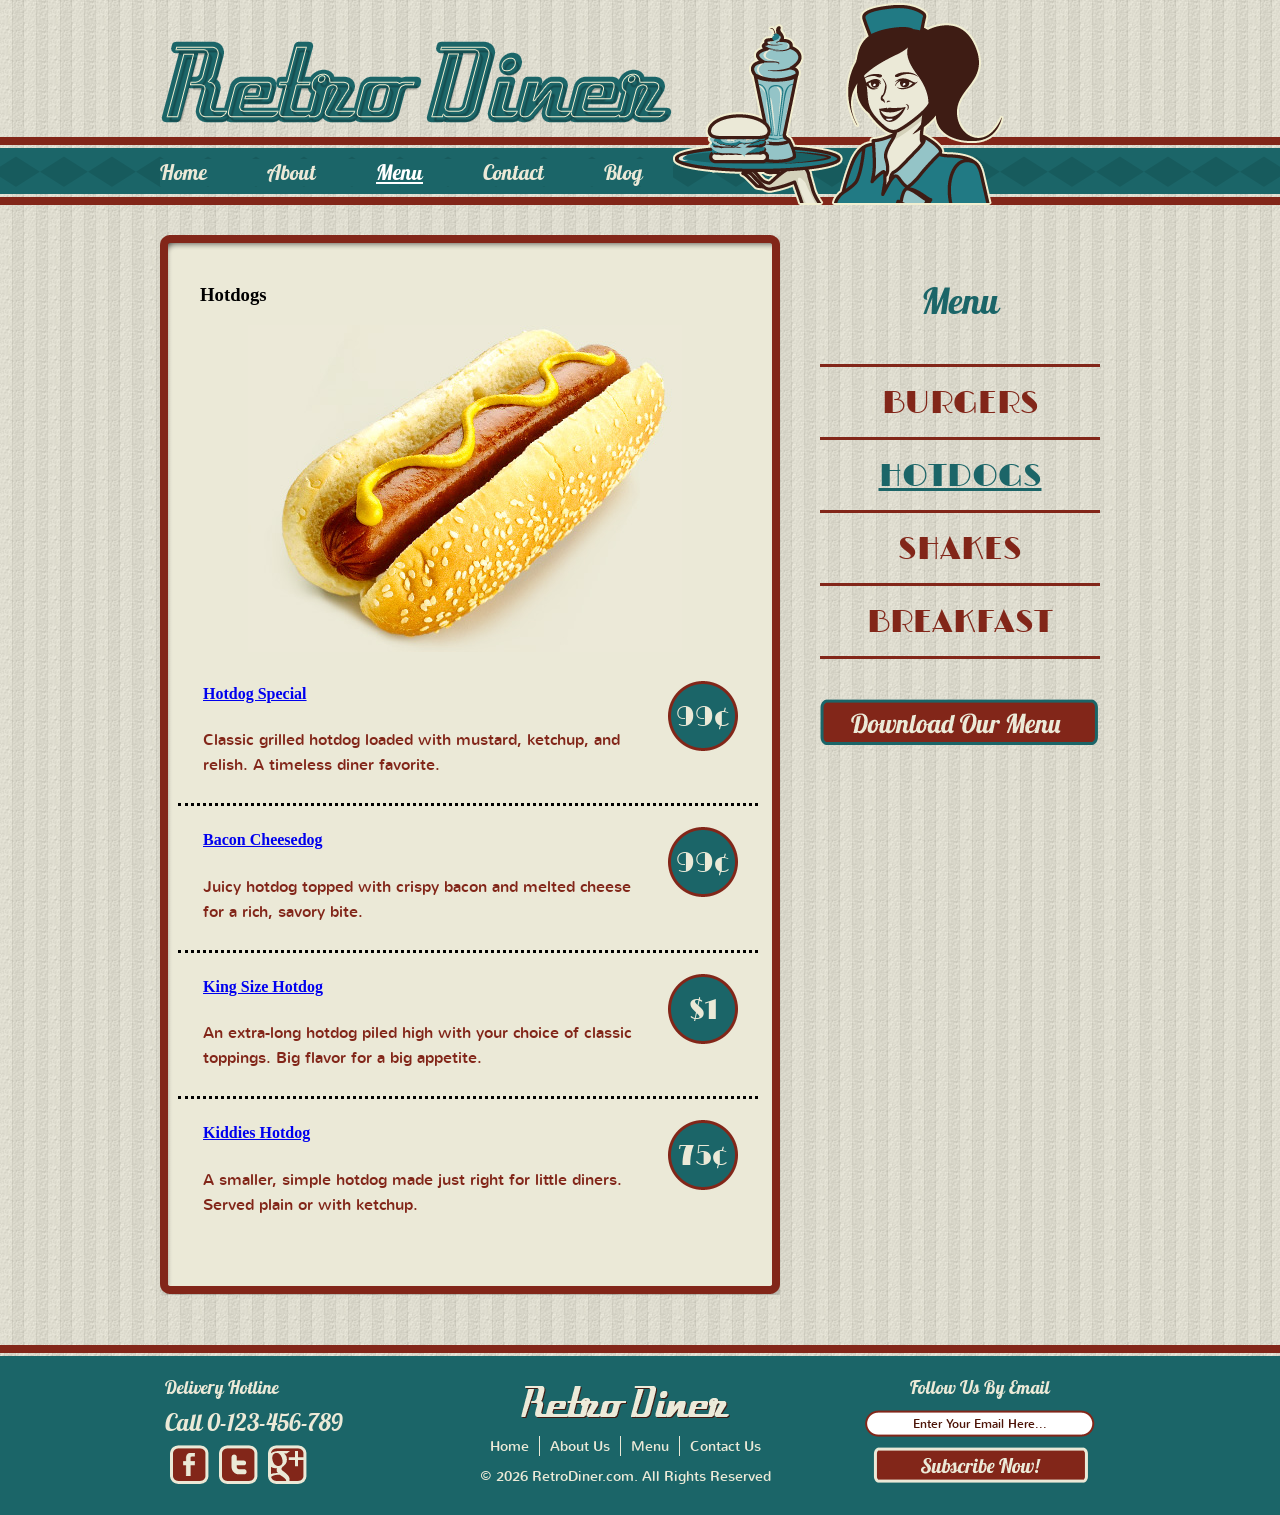
<file: hotdog.html>
<!DOCTYPE html>
<html lang="en">
<!-- Website template by freewebsitetemplates.com -->
<head>
	<title>Hotdog Menu - Retro Diner</title>
	<meta charset="utf-8">
	<meta name="viewport" content="width=device-width, initial-scale=1">
	<link href="css/style.css" rel="stylesheet" type="text/css">
</head>
<body>
	<a class="skip-link" href="#main">Skip to main content</a>
	<header id="header">
		<div>
			<h1><a href="index.html"><img class="logo" src="images/logo.png" width="513" height="84" alt="Retro Diner - Home"></a></h1>
			<img src="images/waitress.png" width="332" height="205" alt="">
			<nav aria-label="Main">
				<ul class="navigation">
					<li>
						<a href="index.html">Home</a>
					</li>
					<li>
						<a href="about.html">About</a>
					</li>
					<li>
						<a class="active" href="burger.html" aria-current="page">Menu</a>
					</li>
					<li>
						<a href="contact.html">Contact</a>
					</li>
					<li>
						<a href="blog.html">Blog</a>
					</li>
				</ul>
			</nav>
		</div>
	</header>
	<div id="body">
		<main id="main" class="content">
			<div>
				<div>
					<h3>Hotdogs</h3>
					<div> <img src="images/hotdog.jpg" width="434" height="327" alt="Retro Diner hotdogs with classic toppings"> </div>
					<ul>
						<li>
							<h4><a href="hotdog.html">Hotdog Special</a></h4>
							<p>
								Classic grilled hotdog loaded with mustard, ketchup, and relish. A timeless diner favorite.
							</p>
							<span class="price">99&cent;</span>
						</li>
						<li>
							<h4><a href="hotdog.html">Bacon Cheesedog</a></h4>
							<p>
								Juicy hotdog topped with crispy bacon and melted cheese for a rich, savory bite.
							</p>
							<span class="price">99&cent;</span>
						</li>
						<li>
							<h4><a href="hotdog.html">King Size Hotdog</a></h4>
							<p>
								An extra-long hotdog piled high with your choice of classic toppings. Big flavor for a big appetite.
							</p>
							<span class="price">$1</span>
						</li>
						<li class="last">
							<h4><a href="hotdog.html">Kiddies Hotdog</a></h4>
							<p>
								A smaller, simple hotdog made just right for little diners. Served plain or with ketchup.
							</p>
							<span class="price">75&cent;</span>
						</li>
					</ul>
				</div>
			</div>
		</main>
		<aside class="sidebar" aria-labelledby="sidebar-title">
			<h2 id="sidebar-title">Menu</h2>
			<nav aria-label="Menu categories">
				<ul class="navigation">
				<li class="first">
					<a href="burger.html">BURGERS</a>
				</li>
				<li>
					<a class="active" href="hotdog.html" aria-current="page">HOTDOGS</a>
				</li>
				<li>
					<a href="shake.html">SHAKES</a>
				</li>
				<li>
					<a href="breakfast.html">BREAKFAST</a>
				</li>
				</ul>
			</nav>
			<a href="hotdog.html" class="download"><span class="sr-only">Download menu</span></a>
		</aside>
	</div>
	<footer id="footer">
		<div>
			<ul>
				<li class="first">
					<h2>Delivery Hotline</h2>
					<p>Call 0-123-456-789</p>
					<ul>
						<li>
							<a href="http://www.freewebsitetemplates.com/go/facebook" class="facebook"><span class="sr-only">Facebook</span></a>
						</li>
						<li>
							<a href="http://www.freewebsitetemplates.com/go/twitter" class="twitter"><span class="sr-only">Twitter</span></a>
						</li>
						<li>
							<a href="http://www.freewebsitetemplates.com/go/googleplus" class="googleplus"><span class="sr-only">Google Plus</span></a>
						</li>
					</ul>
				</li>
				<li>
					<a href="index.html"><img class="logo" src="images/logo-footer.png" alt="Retro Diner - Home"></a>
					<nav aria-label="Footer">
						<ul class="navigation">
							<li>
								<a href="index.html">Home</a>
							</li>
							<li>
								<a href="about.html">About Us</a>
							</li>
							<li>
								<a href="burger.html">Menu</a>
							</li>
							<li>
								<a href="contact.html">Contact Us</a>
							</li>
						</ul>
					</nav>
					<span>&copy; 2026 RetroDiner.com. All Rights Reserved</span>
				</li>
				<li class="last">
					<h2>Follow Us By Email</h2>
					<form action="index.html">
						<label for="subscribe" class="sr-only">Your email address</label>
						<input type="email" name="subscribe" id="subscribe" placeholder="Enter Your Email Here..." autocomplete="email" required>
						<input type="submit" value="Subscribe">
					</form>
				</li>
			</ul>
		</div>
	</footer>
</body>
</html>
</file>
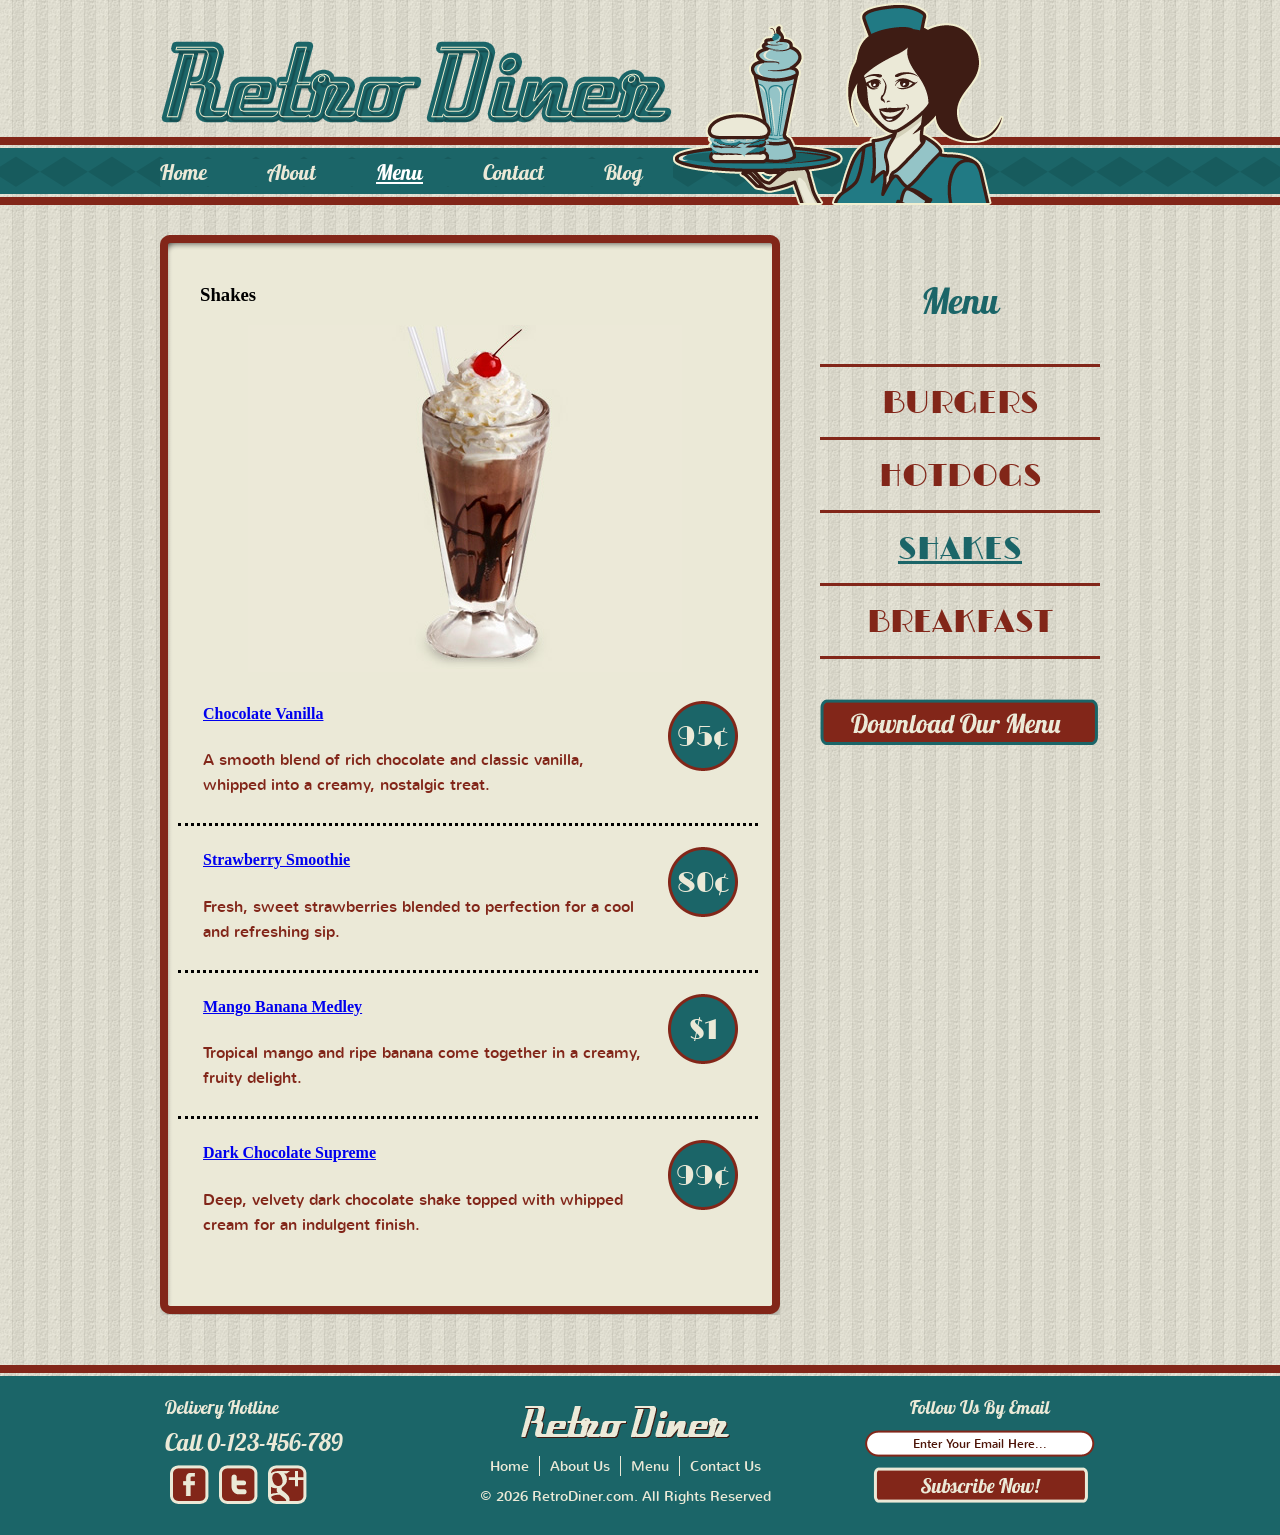
<file: shake.html>
<!DOCTYPE html>
<html lang="en">
<!-- Website template by freewebsitetemplates.com -->
<head>
	<title>Shake Menu - Retro Diner</title>
	<meta charset="utf-8">
	<meta name="viewport" content="width=device-width, initial-scale=1">
	<link href="css/style.css" rel="stylesheet" type="text/css">
</head>
<body>
	<a class="skip-link" href="#main">Skip to main content</a>
	<header id="header">
		<div>
			<h1><a href="index.html"><img class="logo" src="images/logo.png" width="513" height="84" alt="Retro Diner - Home"></a></h1>
			<img src="images/waitress.png" width="332" height="205" alt="">
			<nav aria-label="Main">
				<ul class="navigation">
					<li>
						<a href="index.html">Home</a>
					</li>
					<li>
						<a href="about.html">About</a>
					</li>
					<li>
						<a class="active" href="burger.html" aria-current="page">Menu</a>
					</li>
					<li>
						<a href="contact.html">Contact</a>
					</li>
					<li>
						<a href="blog.html">Blog</a>
					</li>
				</ul>
			</nav>
		</div>
	</header>
	<div id="body">
		<main id="main" class="content">
			<div>
				<div>
					<h3>Shakes</h3>
					<div> <img src="images/shake.jpg" width="434" height="347" alt="Retro Diner milkshakes"> </div>
					<ul>
						<li>
							<h4><a href="shake.html">Chocolate Vanilla</a></h4>
							<p>
								A smooth blend of rich chocolate and classic vanilla, whipped into a creamy, nostalgic treat.
							</p>
							<span class="price">95&cent;</span>
						</li>
						<li>
							<h4><a href="shake.html">Strawberry Smoothie</a></h4>
							<p>
								Fresh, sweet strawberries blended to perfection for a cool and refreshing sip.
							</p>
							<span class="price">80&cent;</span>
						</li>
						<li>
							<h4><a href="shake.html">Mango Banana Medley</a></h4>
							<p>
								Tropical mango and ripe banana come together in a creamy, fruity delight.
							</p>
							<span class="price">$1</span>
						</li>
						<li class="last">
							<h4><a href="shake.html">Dark Chocolate Supreme</a></h4>
							<p>
								Deep, velvety dark chocolate shake topped with whipped cream for an indulgent finish.
							</p>
							<span class="price">99&cent;</span>
						</li>
					</ul>
				</div>
			</div>
		</main>
		<aside class="sidebar" aria-labelledby="sidebar-title">
			<h2 id="sidebar-title">Menu</h2>
			<nav aria-label="Menu categories">
				<ul class="navigation">
				<li class="first">
					<a href="burger.html">BURGERS</a>
				</li>
				<li>
					<a href="hotdog.html">HOTDOGS</a>
				</li>
				<li>
					<a class="active" href="shake.html" aria-current="page">SHAKES</a>
				</li>
				<li>
					<a href="breakfast.html">BREAKFAST</a>
				</li>
				</ul>
			</nav>
			<a href="shake.html" class="download"><span class="sr-only">Download menu</span></a>
		</aside>
	</div>
	<footer id="footer">
		<div>
			<ul>
				<li class="first">
					<h2>Delivery Hotline</h2>
					<p>Call 0-123-456-789</p>
					<ul>
						<li>
							<a href="http://www.freewebsitetemplates.com/go/facebook" class="facebook"><span class="sr-only">Facebook</span></a>
						</li>
						<li>
							<a href="http://www.freewebsitetemplates.com/go/twitter" class="twitter"><span class="sr-only">Twitter</span></a>
						</li>
						<li>
							<a href="http://www.freewebsitetemplates.com/go/googleplus" class="googleplus"><span class="sr-only">Google Plus</span></a>
						</li>
					</ul>
				</li>
				<li>
					<a href="index.html"><img class="logo" src="images/logo-footer.png" alt="Retro Diner - Home"></a>
					<nav aria-label="Footer">
						<ul class="navigation">
							<li>
								<a href="index.html">Home</a>
							</li>
							<li>
								<a href="about.html">About Us</a>
							</li>
							<li>
								<a href="burger.html">Menu</a>
							</li>
							<li>
								<a href="contact.html">Contact Us</a>
							</li>
						</ul>
					</nav>
					<span>&copy; 2026 RetroDiner.com. All Rights Reserved</span>
				</li>
				<li class="last">
					<h2>Follow Us By Email</h2>
					<form action="index.html">
						<label for="subscribe" class="sr-only">Your email address</label>
						<input type="email" name="subscribe" id="subscribe" placeholder="Enter Your Email Here..." autocomplete="email" required>
						<input type="submit" value="Subscribe">
					</form>
				</li>
			</ul>
		</div>
	</footer>
</body>
</html>
</file>
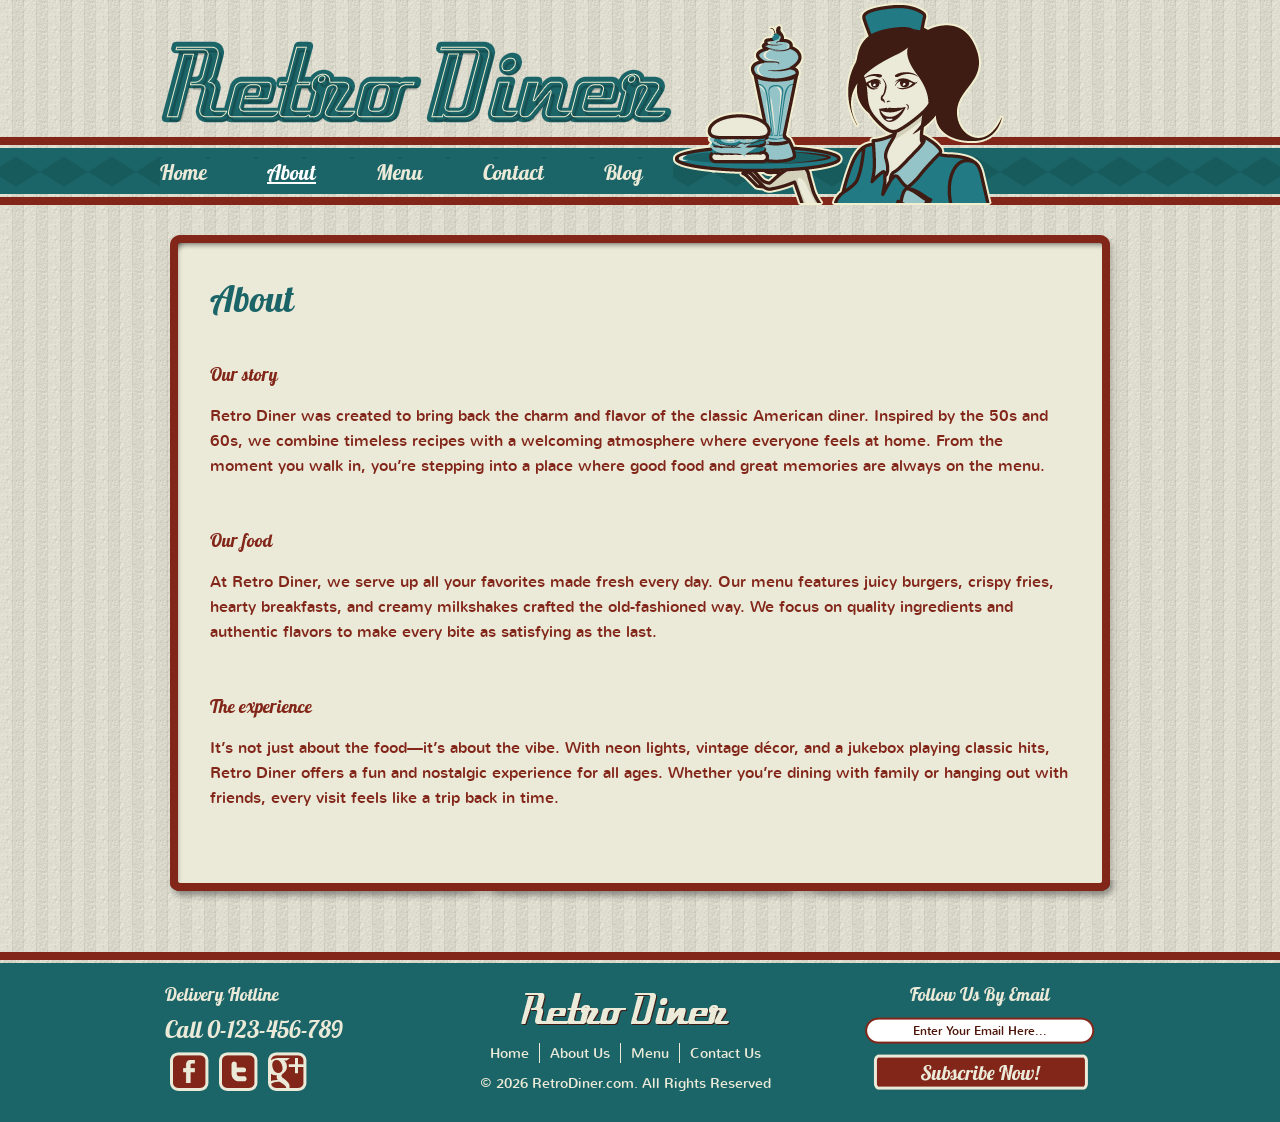
<file: retrodiner/about.html>
<!DOCTYPE html>
<html lang="en">
<!-- Website template by freewebsitetemplates.com -->
<head>
	<title>About - Retro Diner</title>
	<meta charset="utf-8">
	<meta name="viewport" content="width=device-width, initial-scale=1">
	<link href="css/style.css" rel="stylesheet" type="text/css">
</head>
<body>
	<a class="skip-link" href="#content">Skip to main content</a>
	<header id="header">
		<div>
			<a href="index.html"><img class="logo" src="images/logo.png" width="513" height="84" alt="Retro Diner - Home"></a>
			<img src="images/waitress.png" width="332" height="205" alt="">
			<nav aria-label="Main">
				<ul class="navigation">
					<li>
						<a href="index.html">Home</a>
					</li>
					<li>
						<a class="active" href="about.html" aria-current="page">About</a>
					</li>
					<li>
						<a href="burger.html">Menu</a>
					</li>
					<li>
						<a href="contact.html">Contact</a>
					</li>
					<li>
						<a href="blog.html">Blog</a>
					</li>
				</ul>
			</nav>
		</div>
	</header>
	<div id="body">
		<main id="content">
			<div>
				<div>
					<h1>About</h1>
					<ul>
						<li>
							<h2>Our story</h2>
							<p>
								Retro Diner was created to bring back the charm and flavor of the classic American diner. Inspired by the 50s and 60s, we combine timeless recipes with a welcoming atmosphere where everyone feels at home. From the moment you walk in, you’re stepping into a place where good food and great memories are always on the menu.
							</p>
						</li>
						<li>
							<h2>Our food</h2>
							<p>
								At Retro Diner, we serve up all your favorites made fresh every day. Our menu features juicy burgers, crispy fries, hearty breakfasts, and creamy milkshakes crafted the old-fashioned way. We focus on quality ingredients and authentic flavors to make every bite as satisfying as the last.
							</p>
						</li>
						<li>
							<h2>The experience</h2>
							<p>
								It’s not just about the food—it’s about the vibe. With neon lights, vintage décor, and a jukebox playing classic hits, Retro Diner offers a fun and nostalgic experience for all ages. Whether you’re dining with family or hanging out with friends, every visit feels like a trip back in time.
							</p>
						</li>
					</ul>
				</div>
			</div>
		</main>
	</div>
	<footer id="footer">
		<div>
			<ul>
				<li class="first">
					<h2>Delivery Hotline</h2>
					<h3>Call 0-123-456-789</h3>
					<ul>
						<li>
							<a href="http://www.freewebsitetemplates.com/go/facebook" class="facebook"><span class="sr-only">Facebook</span></a>
						</li>
						<li>
							<a href="http://www.freewebsitetemplates.com/go/twitter" class="twitter"><span class="sr-only">Twitter</span></a>
						</li>
						<li>
							<a href="http://www.freewebsitetemplates.com/go/googleplus" class="googleplus"><span class="sr-only">Google Plus</span></a>
						</li>
					</ul>
				</li>
				<li>
					<a href="index.html"><img class="logo" src="images/logo-footer.png" alt="Retro Diner - Home"></a>
					<nav aria-label="Footer">
						<ul class="navigation">
							<li>
								<a href="index.html">Home</a>
							</li>
							<li>
								<a href="about.html">About Us</a>
							</li>
							<li>
								<a href="burger.html">Menu</a>
							</li>
							<li>
								<a href="contact.html">Contact Us</a>
							</li>
						</ul>
					</nav>
					<span>&copy; 2026 RetroDiner.com. All Rights Reserved</span>
				</li>
				<li class="last">
					<h2>Follow Us By Email</h2>
					<form action="index.html">
						<label for="subscribe" class="sr-only">Your email address</label>
						<input type="email" name="subscribe" id="subscribe" placeholder="Enter Your Email Here..." autocomplete="email" required>
						<input type="submit" value="Subscribe">
					</form>
				</li>
			</ul>
		</div>
	</footer>
</body>
</html>
</file>
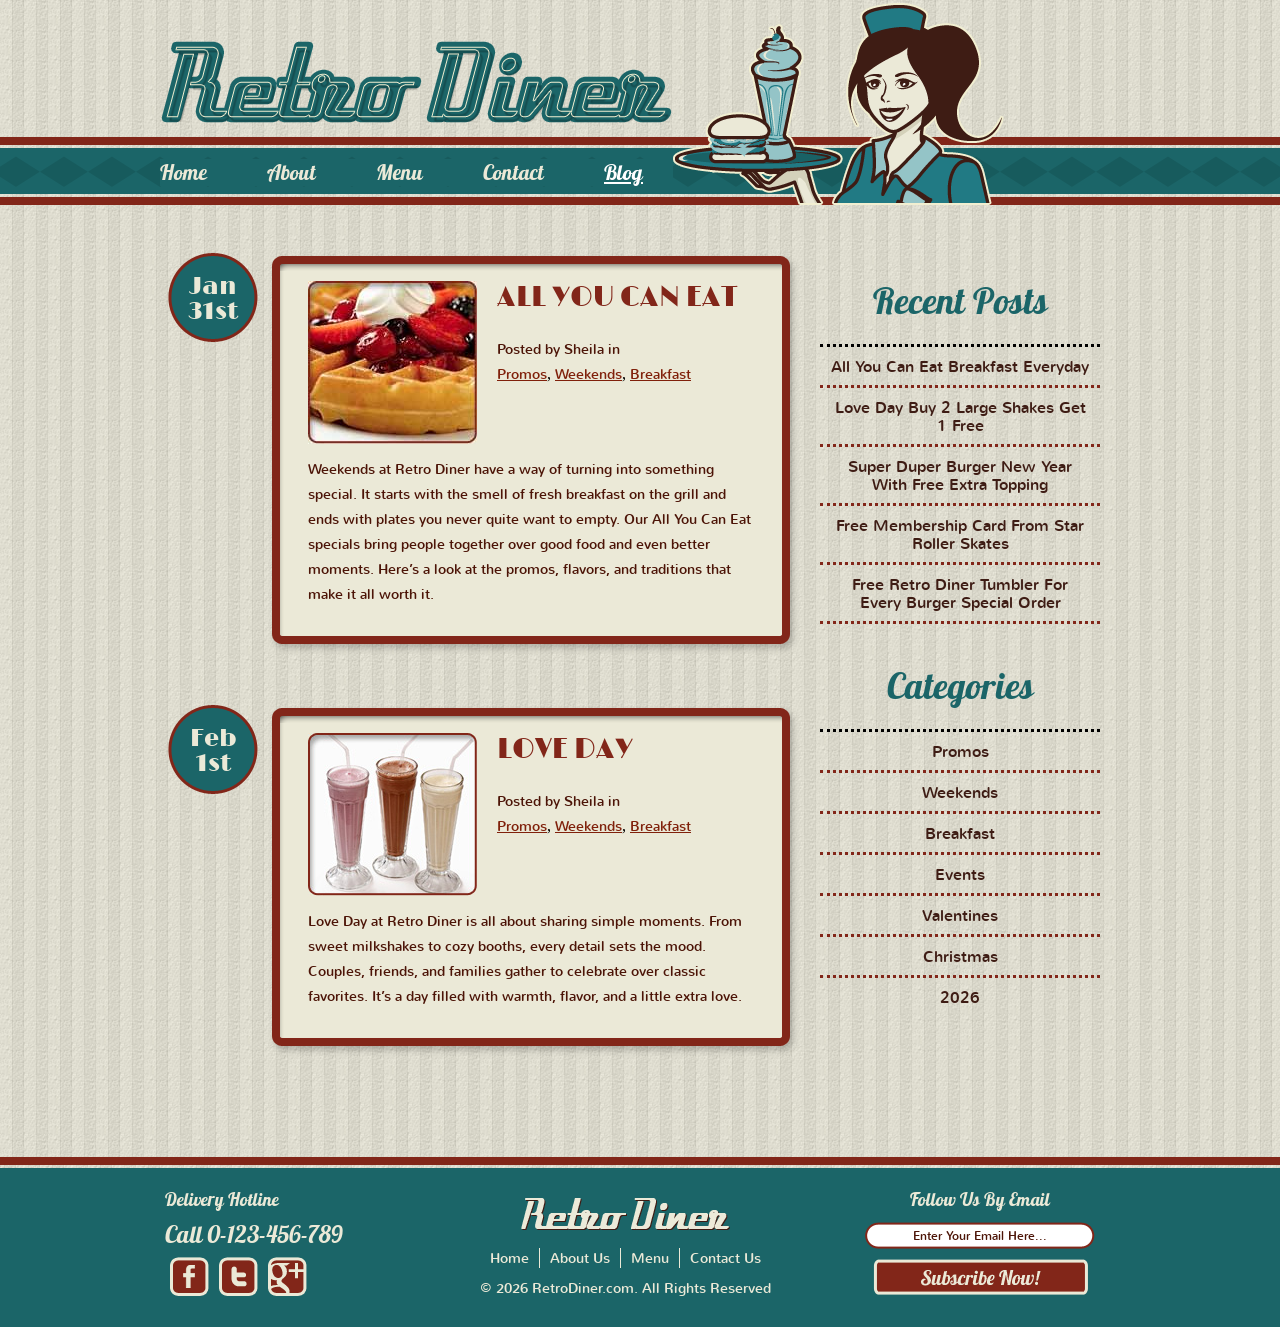
<file: retrodiner/blog.html>
<!DOCTYPE html>
<html lang="en">
<!-- Website template by freewebsitetemplates.com -->
<head>
	<title>Blog - Retro Diner</title>
	<meta charset="utf-8">
	<meta name="viewport" content="width=device-width, initial-scale=1">
	<link href="css/style.css" rel="stylesheet" type="text/css">
</head>
<body>
	<a class="skip-link" href="#section">Skip to main content</a>
	<header id="header">
		<div>
			<a href="index.html"><img class="logo" src="images/logo.png" width="513" height="84" alt="Retro Diner - Home"></a>
			<img src="images/waitress.png" width="332" height="205" alt="">
			<nav aria-label="Main">
				<ul class="navigation">
					<li>
						<a href="index.html">Home</a>
					</li>
					<li>
						<a href="about.html">About</a>
					</li>
					<li>
						<a href="burger.html">Menu</a>
					</li>
					<li>
						<a href="contact.html">Contact</a>
					</li>
					<li>
						<a class="active" href="blog.html" aria-current="page">Blog</a>
					</li>
				</ul>
			</nav>
		</div>
	</header>
	<div id="body">
		<main id="section">
			<h1 class="sr-only">Blog</h1>
			<div class="section">
				<div>
					<div> <a href="blog.html"><img src="images/breakfast3.jpg" width="169" height="163" alt="Breakfast plates served at the weekend All You Can Eat special"></a>
						<h2><a href="blog.html">All You Can Eat</a></h2>
						<h3>Posted by Sheila in</h3>
						<a href="blog.html"><span>Promos</span></a>, <a href="blog.html"><span>Weekends</span></a>, <a href="blog.html"><span>Breakfast</span></a>
						<p>
							Weekends at Retro Diner have a way of turning into something special.
							It starts with the smell of fresh breakfast on the grill and ends with plates you never quite want to empty.
							Our All You Can Eat specials bring people together over good food and even better moments.
							Here’s a look at the promos, flavors, and traditions that make it all worth it.
						</p>
						<a href="blog.html" class="price">Jan <span>31st</span></a> </div>
				</div>
			</div>
			<div class="section">
				<div>
					<div> <a href="blog.html"><img src="images/shakes2.jpg" width="169" height="163" alt="Milkshakes served for the Love Day promotion"></a>
						<h2><a href="blog.html">Love Day</a></h2>
						<h3>Posted by Sheila in</h3>
						<a href="blog.html"><span>Promos</span></a>, <a href="blog.html"><span>Weekends</span></a>, <a href="blog.html"><span>Breakfast</span></a>
						<p>
							Love Day at Retro Diner is all about sharing simple moments.
							From sweet milkshakes to cozy booths, every detail sets the mood.
							Couples, friends, and families gather to celebrate over classic favorites.
							It’s a day filled with warmth, flavor, and a little extra love.
						</p>
						<a href="blog.html" class="price">Feb <span>1st</span></a> </div>
				</div>
			</div>
		</main>
		<aside class="sidebar" aria-label="Blog sidebar">
			<h2>Recent Posts</h2>
			<ul>
				<li class="first">
					<a href="blog.html">All You Can Eat Breakfast Everyday</a>
				</li>
				<li>
					<a href="blog.html">Love Day Buy 2 Large Shakes Get 1 Free</a>
				</li>
				<li>
					<a href="blog.html">Super Duper Burger New Year With Free Extra Topping</a>
				</li>
				<li>
					<a href="blog.html">Free Membership Card From Star Roller Skates</a>
				</li>
				<li>
					<a href="blog.html">Free Retro Diner Tumbler For Every Burger Special Order</a>
				</li>
			</ul>
			<h2>Categories</h2>
			<ul>
				<li class="first">
					<a href="blog.html">Promos</a>
				</li>
				<li>
					<a href="blog.html">Weekends</a>
				</li>
				<li>
					<a href="blog.html">Breakfast</a>
				</li>
				<li>
					<a href="blog.html">Events</a>
				</li>
				<li>
					<a href="blog.html">Valentines</a>
				</li>
				<li>
					<a href="blog.html">Christmas</a>
				</li>
				<li class="last">
					<a href="blog.html">2026</a>
				</li>
			</ul>
		</aside>
	</div>
	<footer id="footer">
		<div>
			<ul>
				<li class="first">
					<h2>Delivery Hotline</h2>
					<h3>Call 0-123-456-789</h3>
					<ul>
						<li>
							<a href="http://www.freewebsitetemplates.com/go/facebook" class="facebook"><span class="sr-only">Facebook</span></a>
						</li>
						<li>
							<a href="http://www.freewebsitetemplates.com/go/twitter" class="twitter"><span class="sr-only">Twitter</span></a>
						</li>
						<li>
							<a href="http://www.freewebsitetemplates.com/go/googleplus" class="googleplus"><span class="sr-only">Google Plus</span></a>
						</li>
					</ul>
				</li>
				<li>
					<a href="index.html"><img class="logo" src="images/logo-footer.png" alt="Retro Diner - Home"></a>
					<nav aria-label="Footer">
						<ul class="navigation">
							<li>
								<a href="index.html">Home</a>
							</li>
							<li>
								<a href="about.html">About Us</a>
							</li>
							<li>
								<a href="burger.html">Menu</a>
							</li>
							<li>
								<a href="contact.html">Contact Us</a>
							</li>
						</ul>
					</nav>
					<span>&copy; 2026 RetroDiner.com. All Rights Reserved</span>
				</li>
				<li class="last">
					<h2>Follow Us By Email</h2>
					<form action="index.html">
						<label for="subscribe" class="sr-only">Your email address</label>
						<input type="email" name="subscribe" id="subscribe" placeholder="Enter Your Email Here..." autocomplete="email" required>
						<input type="submit" value="Subscribe">
					</form>
				</li>
			</ul>
		</div>
	</footer>
</body>
</html>
</file>
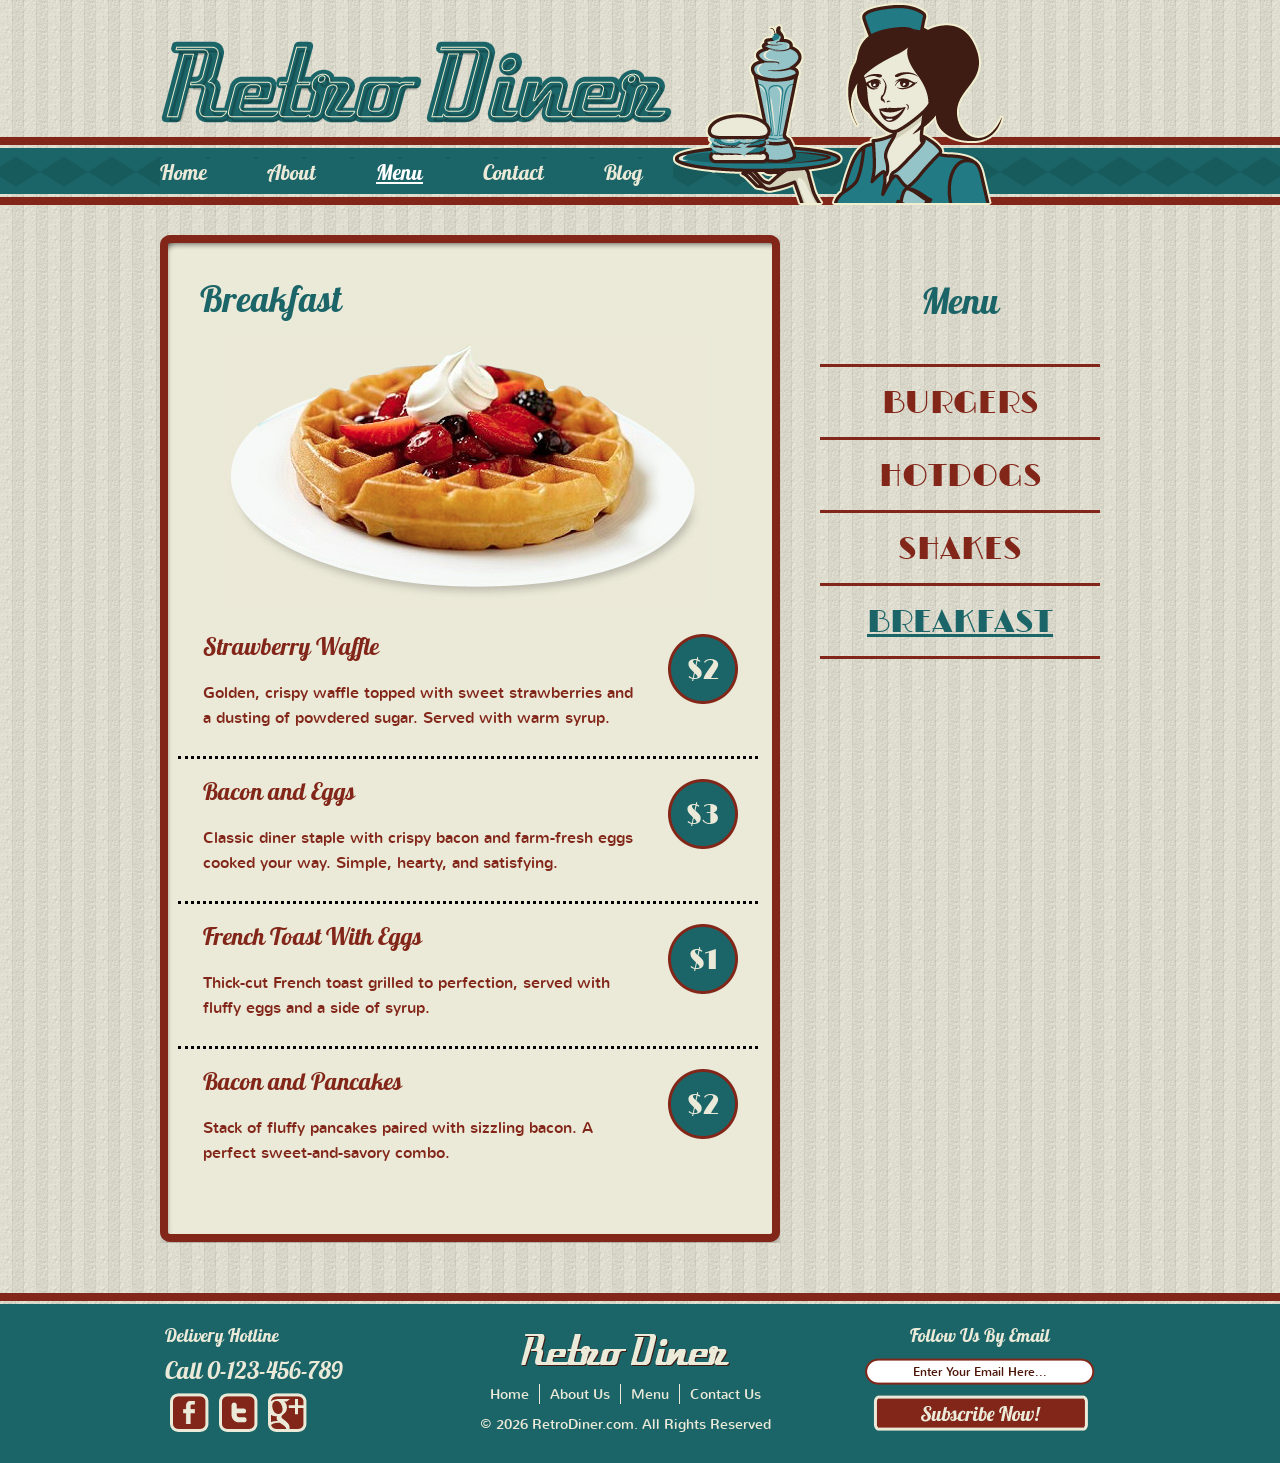
<file: retrodiner/breakfast.html>
<!DOCTYPE html>
<html lang="en">
<!-- Website template by freewebsitetemplates.com -->
<head>
	<title>Breakfast Menu - Retro Diner</title>
	<meta charset="utf-8">
	<meta name="viewport" content="width=device-width, initial-scale=1">
	<link href="css/style.css" rel="stylesheet" type="text/css">
</head>
<body>
	<a class="skip-link" href="#main">Skip to main content</a>
	<header id="header">
		<div>
			<a href="index.html"><img class="logo" src="images/logo.png" width="513" height="84" alt="Retro Diner - Home"></a>
			<img src="images/waitress.png" width="332" height="205" alt="">
			<nav aria-label="Main">
				<ul class="navigation">
					<li>
						<a href="index.html">Home</a>
					</li>
					<li>
						<a href="about.html">About</a>
					</li>
					<li>
						<a class="active" href="burger.html" aria-current="page">Menu</a>
					</li>
					<li>
						<a href="contact.html">Contact</a>
					</li>
					<li>
						<a href="blog.html">Blog</a>
					</li>
				</ul>
			</nav>
		</div>
	</header>
	<div id="body">
		<main id="main" class="content">
			<div>
				<div>
					<h1>Breakfast</h1>
					<div> <img src="images/breakfast2.jpg" width="484" height="271" alt="Retro Diner breakfast plates with waffles, bacon and eggs"> </div>
					<ul>
						<li>
							<h2><a href="breakfast.html">Strawberry Waffle</a></h2>
							<p>
								Golden, crispy waffle topped with sweet strawberries and a dusting of powdered sugar. Served with warm syrup.
							</p>
							<span class="price">$2</span>
						</li>
						<li>
							<h2><a href="breakfast.html">Bacon and Eggs</a></h2>
							<p>
								Classic diner staple with crispy bacon and farm-fresh eggs cooked your way. Simple, hearty, and satisfying.
							</p>
							<span class="price">$3</span>
						</li>
						<li>
							<h2><a href="breakfast.html">French Toast With Eggs</a></h2>
							<p>
								Thick-cut French toast grilled to perfection, served with fluffy eggs and a side of syrup.
							</p>
							<span class="price">$1</span>
						</li>
						<li class="last">
							<h2><a href="breakfast.html">Bacon and Pancakes</a></h2>
							<p>
								Stack of fluffy pancakes paired with sizzling bacon. A perfect sweet-and-savory combo.
							</p>
							<span class="price">$2</span>
						</li>
					</ul>
				</div>
			</div>
		</main>
		<aside class="sidebar" aria-labelledby="sidebar-title">
			<h2 id="sidebar-title">Menu</h2>
			<nav aria-label="Menu categories">
				<ul class="navigation">
				<li class="first">
					<a href="burger.html">BURGERS</a>
				</li>
				<li>
					<a href="hotdog.html">HOTDOGS</a>
				</li>
				<li>
					<a href="shake.html">SHAKES</a>
				</li>
				<li>
					<a class="active" href="breakfast.html" aria-current="page">BREAKFAST</a>
				</li>
				</ul>
			</nav>
		</aside>
	</div>
	<footer id="footer">
		<div>
			<ul>
				<li class="first">
					<h2>Delivery Hotline</h2>
					<h3>Call 0-123-456-789</h3>
					<ul>
						<li>
							<a href="http://www.freewebsitetemplates.com/go/facebook" class="facebook"><span class="sr-only">Facebook</span></a>
						</li>
						<li>
							<a href="http://www.freewebsitetemplates.com/go/twitter" class="twitter"><span class="sr-only">Twitter</span></a>
						</li>
						<li>
							<a href="http://www.freewebsitetemplates.com/go/googleplus" class="googleplus"><span class="sr-only">Google Plus</span></a>
						</li>
					</ul>
				</li>
				<li>
					<a href="index.html"><img class="logo" src="images/logo-footer.png" alt="Retro Diner - Home"></a>
					<nav aria-label="Footer">
						<ul class="navigation">
							<li>
								<a href="index.html">Home</a>
							</li>
							<li>
								<a href="about.html">About Us</a>
							</li>
							<li>
								<a href="burger.html">Menu</a>
							</li>
							<li>
								<a href="contact.html">Contact Us</a>
							</li>
						</ul>
					</nav>
					<span>&copy; 2026 RetroDiner.com. All Rights Reserved</span>
				</li>
				<li class="last">
					<h2>Follow Us By Email</h2>
					<form action="index.html">
						<label for="subscribe" class="sr-only">Your email address</label>
						<input type="email" name="subscribe" id="subscribe" placeholder="Enter Your Email Here..." autocomplete="email" required>
						<input type="submit" value="Subscribe">
					</form>
				</li>
			</ul>
		</div>
	</footer>
</body>
</html>
</file>
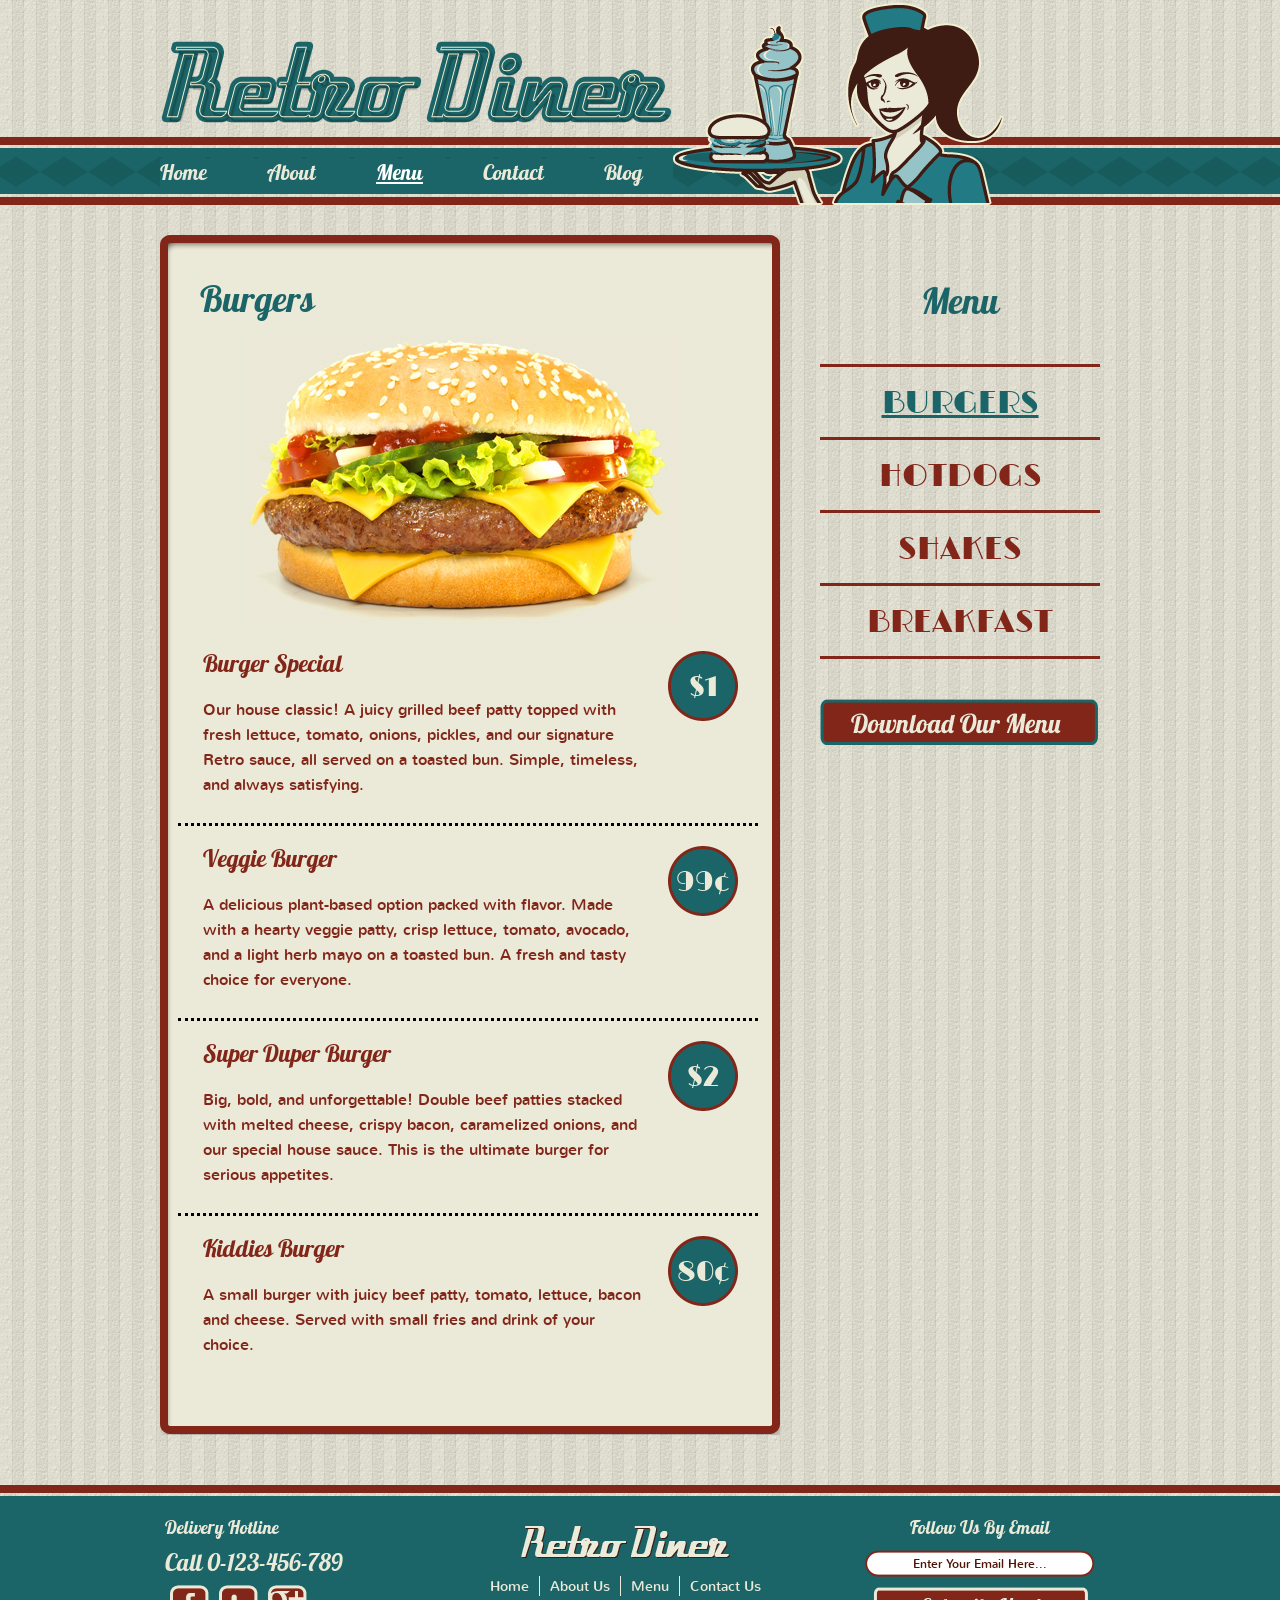
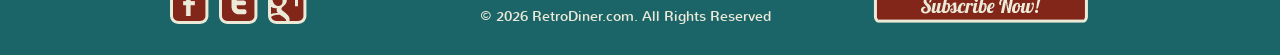
<file: retrodiner/burger.html>
<!DOCTYPE html>
<html lang="en">
<!-- Website template by freewebsitetemplates.com -->
<head>
	<title>Burger Menu - Retro Diner</title>
	<meta charset="utf-8">
	<meta name="viewport" content="width=device-width, initial-scale=1">
	<link href="css/style.css" rel="stylesheet" type="text/css">
</head>
<body>
	<a class="skip-link" href="#main">Skip to main content</a>
	<header id="header">
		<div>
			<a href="index.html"><img class="logo" src="images/logo.png" width="513" height="84" alt="Retro Diner - Home"></a>
			<img src="images/waitress.png" width="332" height="205" alt="">
			<nav aria-label="Main">
				<ul class="navigation">
					<li>
						<a href="index.html">Home</a>
					</li>
					<li>
						<a href="about.html">About</a>
					</li>
					<li>
						<a class="active" href="burger.html" aria-current="page">Menu</a>
					</li>
					<li>
						<a href="contact.html">Contact</a>
					</li>
					<li>
						<a href="blog.html">Blog</a>
					</li>
				</ul>
			</nav>
		</div>
	</header>
	<div id="body">
		<main id="main" class="content">
			<div>
				<div>
					<h1>Burgers</h1>
					<div> <img src="images/burger.jpg" width="434" height="288" alt="Selection of Retro Diner burgers"> </div>
					<ul>
						<li>
							<h2><a href="burger.html">Burger Special</a></h2>
							<p>
								Our house classic! A juicy grilled beef patty topped with fresh lettuce, tomato, onions, pickles, and our signature Retro sauce, all served on a toasted bun. Simple, timeless, and always satisfying.
							</p>
							<span class="price">$1</span>
						</li>
						<li>
							<h2><a href="burger.html">Veggie Burger</a></h2>
							<p>
								A delicious plant-based option packed with flavor. Made with a hearty veggie patty, crisp lettuce, tomato, avocado, and a light herb mayo on a toasted bun. A fresh and tasty choice for everyone.
							</p>
							<span class="price">99&cent;</span>
						</li>
						<li>
							<h2><a href="burger.html">Super Duper Burger</a></h2>
							<p>
								Big, bold, and unforgettable! Double beef patties stacked with melted cheese, crispy bacon, caramelized onions, and our special house sauce. This is the ultimate burger for serious appetites.
							</p>
							<span class="price">$2</span>
						</li>
						<li class="last">
							<h2><a href="burger.html">Kiddies Burger</a></h2>
							<p>
								A small burger with juicy beef patty, tomato, lettuce, bacon and cheese. Served with small fries and drink of your choice.
							</p>
							<span class="price">80&cent;</span>
						</li>
					</ul>
				</div>
			</div>
		</main>
		<aside class="sidebar" aria-labelledby="sidebar-title">
			<h2 id="sidebar-title">Menu</h2>
			<nav aria-label="Menu categories">
				<ul class="navigation">
				<li class="first">
					<a class="active" href="burger.html" aria-current="page">BURGERS</a>
				</li>
				<li>
					<a href="hotdog.html">HOTDOGS</a>
				</li>
				<li>
					<a href="shake.html">SHAKES</a>
				</li>
				<li>
					<a href="breakfast.html">BREAKFAST</a>
				</li>
				</ul>
			</nav>
			<a href="burger.html" class="download"><span class="sr-only">Download menu</span></a>
		</aside>
	</div>
	<footer id="footer">
		<div>
			<ul>
				<li class="first">
					<h2>Delivery Hotline</h2>
					<h3>Call 0-123-456-789</h3>
					<ul>
						<li>
							<a href="http://www.freewebsitetemplates.com/go/facebook" class="facebook"><span class="sr-only">Facebook</span></a>
						</li>
						<li>
							<a href="http://www.freewebsitetemplates.com/go/twitter" class="twitter"><span class="sr-only">Twitter</span></a>
						</li>
						<li>
							<a href="http://www.freewebsitetemplates.com/go/googleplus" class="googleplus"><span class="sr-only">Google Plus</span></a>
						</li>
					</ul>
				</li>
				<li>
					<a href="index.html"><img class="logo" src="images/logo-footer.png" alt="Retro Diner - Home"></a>
					<nav aria-label="Footer">
						<ul class="navigation">
							<li>
								<a href="index.html">Home</a>
							</li>
							<li>
								<a href="about.html">About Us</a>
							</li>
							<li>
								<a href="burger.html">Menu</a>
							</li>
							<li>
								<a href="contact.html">Contact Us</a>
							</li>
						</ul>
					</nav>
					<span>&copy; 2026 RetroDiner.com. All Rights Reserved</span>
				</li>
				<li class="last">
					<h2>Follow Us By Email</h2>
					<form action="index.html">
						<label for="subscribe" class="sr-only">Your email address</label>
						<input type="email" name="subscribe" id="subscribe" placeholder="Enter Your Email Here..." autocomplete="email" required>
						<input type="submit" value="Subscribe">
					</form>
				</li>
			</ul>
		</div>
	</footer>
</body>
</html>
</file>
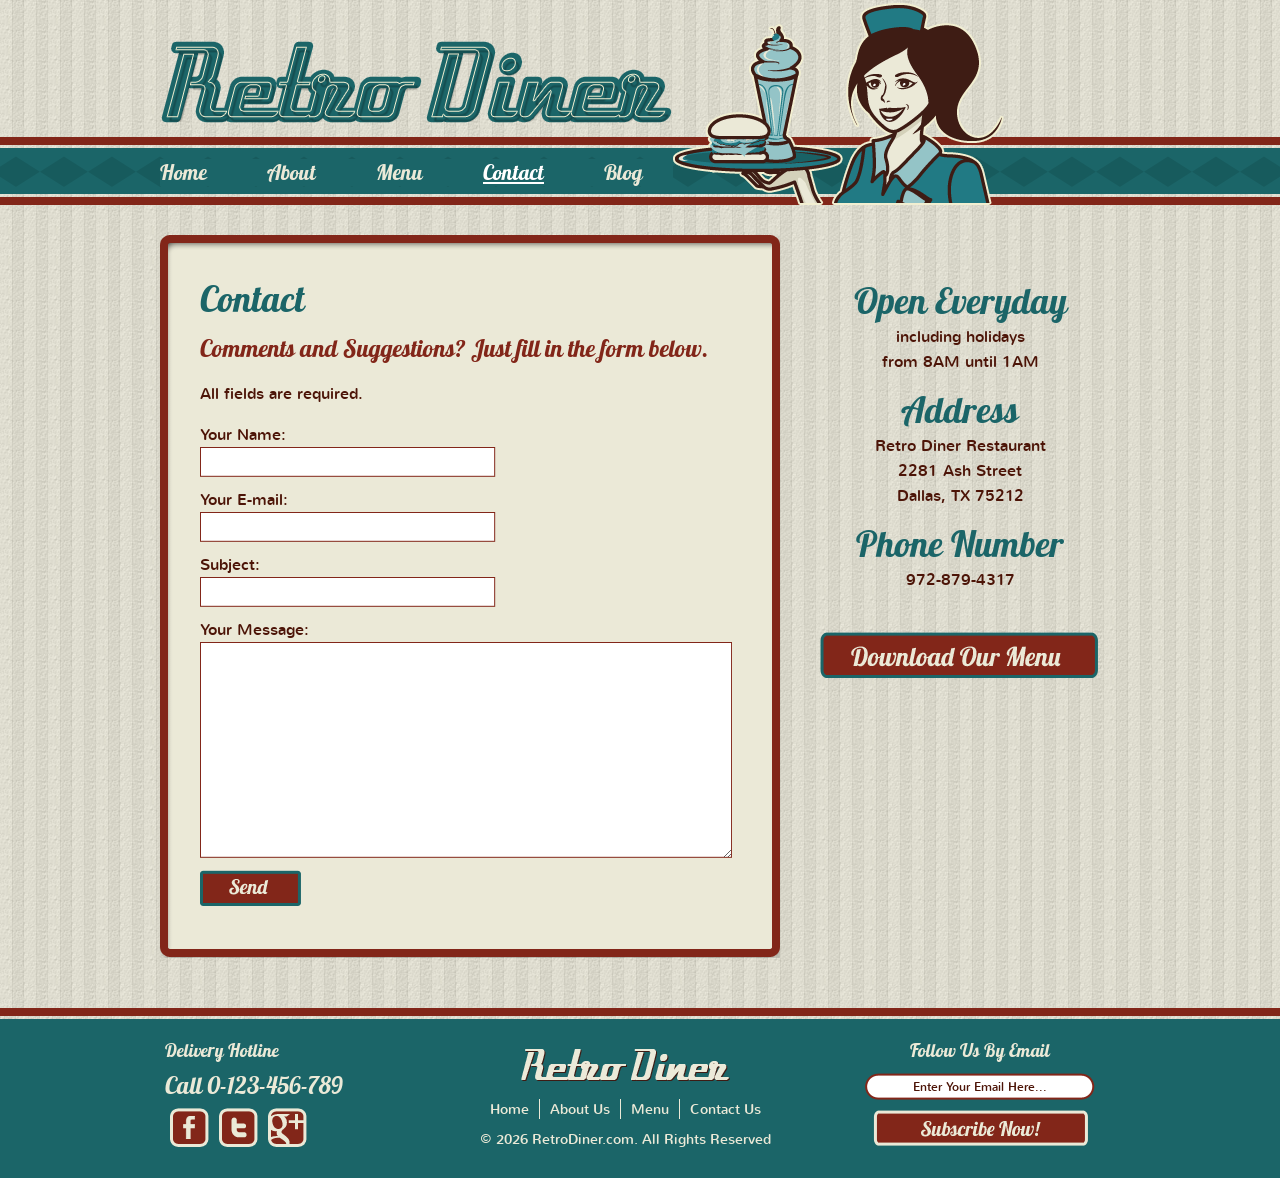
<file: retrodiner/contact.html>
<!DOCTYPE html>
<html lang="en">
<!-- Website template by freewebsitetemplates.com -->
<head>
	<title>Contact - Retro Diner</title>
	<meta charset="utf-8">
	<meta name="viewport" content="width=device-width, initial-scale=1">
	<link href="css/style.css" rel="stylesheet" type="text/css">
</head>
<body>
	<a class="skip-link" href="#main">Skip to main content</a>
	<header id="header">
		<div>
			<a href="index.html"><img class="logo" src="images/logo.png" width="513" height="84" alt="Retro Diner - Home"></a>
			<img src="images/waitress.png" width="332" height="205" alt="">
			<nav aria-label="Main">
				<ul class="navigation">
					<li>
						<a href="index.html">Home</a>
					</li>
					<li>
						<a href="about.html">About</a>
					</li>
					<li>
						<a href="burger.html">Menu</a>
					</li>
					<li>
						<a class="active" href="contact.html" aria-current="page">Contact</a>
					</li>
					<li>
						<a href="blog.html">Blog</a>
					</li>
				</ul>
			</nav>
		</div>
	</header>
	<div id="body">
		<main id="main" class="content">
			<div>
				<div>
					<h1>Contact</h1>

					<h2 class="subtitle">Comments and Suggestions? Just fill in the form below.</h2>
					<p>All fields are required.</p>
					<form action="contact.html">
						<label for="name"> <span class="text">Your Name:</span>
							<input type="text" name="name" id="name" autocomplete="name" required>
						</label>
						<label for="email"> <span>Your E-mail:</span>
							<input type="email" name="email" id="email" autocomplete="email" required>
						</label>
						<label for="subject"> <span>Subject:</span>
							<input type="text" name="subject" id="subject" required>
						</label>
						<label for="message"> <span>Your Message:</span>
							<textarea name="message" id="message" required></textarea>
						</label>
						<input type="submit" value="Send message">
					</form>
				</div>
			</div>
		</main>
		<aside class="sidebar" aria-label="Opening hours, address and phone">
			<h2>Open Everyday</h2>
			<span>including holidays</span> <span>from 8AM until 1AM</span>
			<h2>Address</h2>
			<span>Retro Diner Restaurant</span> <span>2281 Ash Street</span> <span>Dallas, TX 75212</span>
			<h2>Phone Number</h2>
			<span>972-879-4317</span>
			<a href="breakfast.html" class="download"><span class="sr-only">Download menu</span></a>
		</aside>
	</div>
	<footer id="footer">
		<div>
			<ul>
				<li class="first">
					<h2>Delivery Hotline</h2>
					<h3>Call 0-123-456-789</h3>
					<ul>
						<li>
							<a href="http://www.freewebsitetemplates.com/go/facebook" class="facebook"><span class="sr-only">Facebook</span></a>
						</li>
						<li>
							<a href="http://www.freewebsitetemplates.com/go/twitter" class="twitter"><span class="sr-only">Twitter</span></a>
						</li>
						<li>
							<a href="http://www.freewebsitetemplates.com/go/googleplus" class="googleplus"><span class="sr-only">Google Plus</span></a>
						</li>
					</ul>
				</li>
				<li>
					<a href="index.html"><img class="logo" src="images/logo-footer.png" alt="Retro Diner - Home"></a>
					<nav aria-label="Footer">
						<ul class="navigation">
							<li>
								<a href="index.html">Home</a>
							</li>
							<li>
								<a href="about.html">About Us</a>
							</li>
							<li>
								<a href="burger.html">Menu</a>
							</li>
							<li>
								<a href="contact.html">Contact Us</a>
							</li>
						</ul>
					</nav>
					<span>&copy; 2026 RetroDiner.com. All Rights Reserved</span>
				</li>
				<li class="last">
					<h2>Follow Us By Email</h2>
					<form action="index.html">
						<label for="subscribe" class="sr-only">Your email address</label>
						<input type="email" name="subscribe" id="subscribe" placeholder="Enter Your Email Here..." autocomplete="email" required>
						<input type="submit" value="Subscribe">
					</form>
				</li>
			</ul>
		</div>
	</footer>
</body>
</html>
</file>
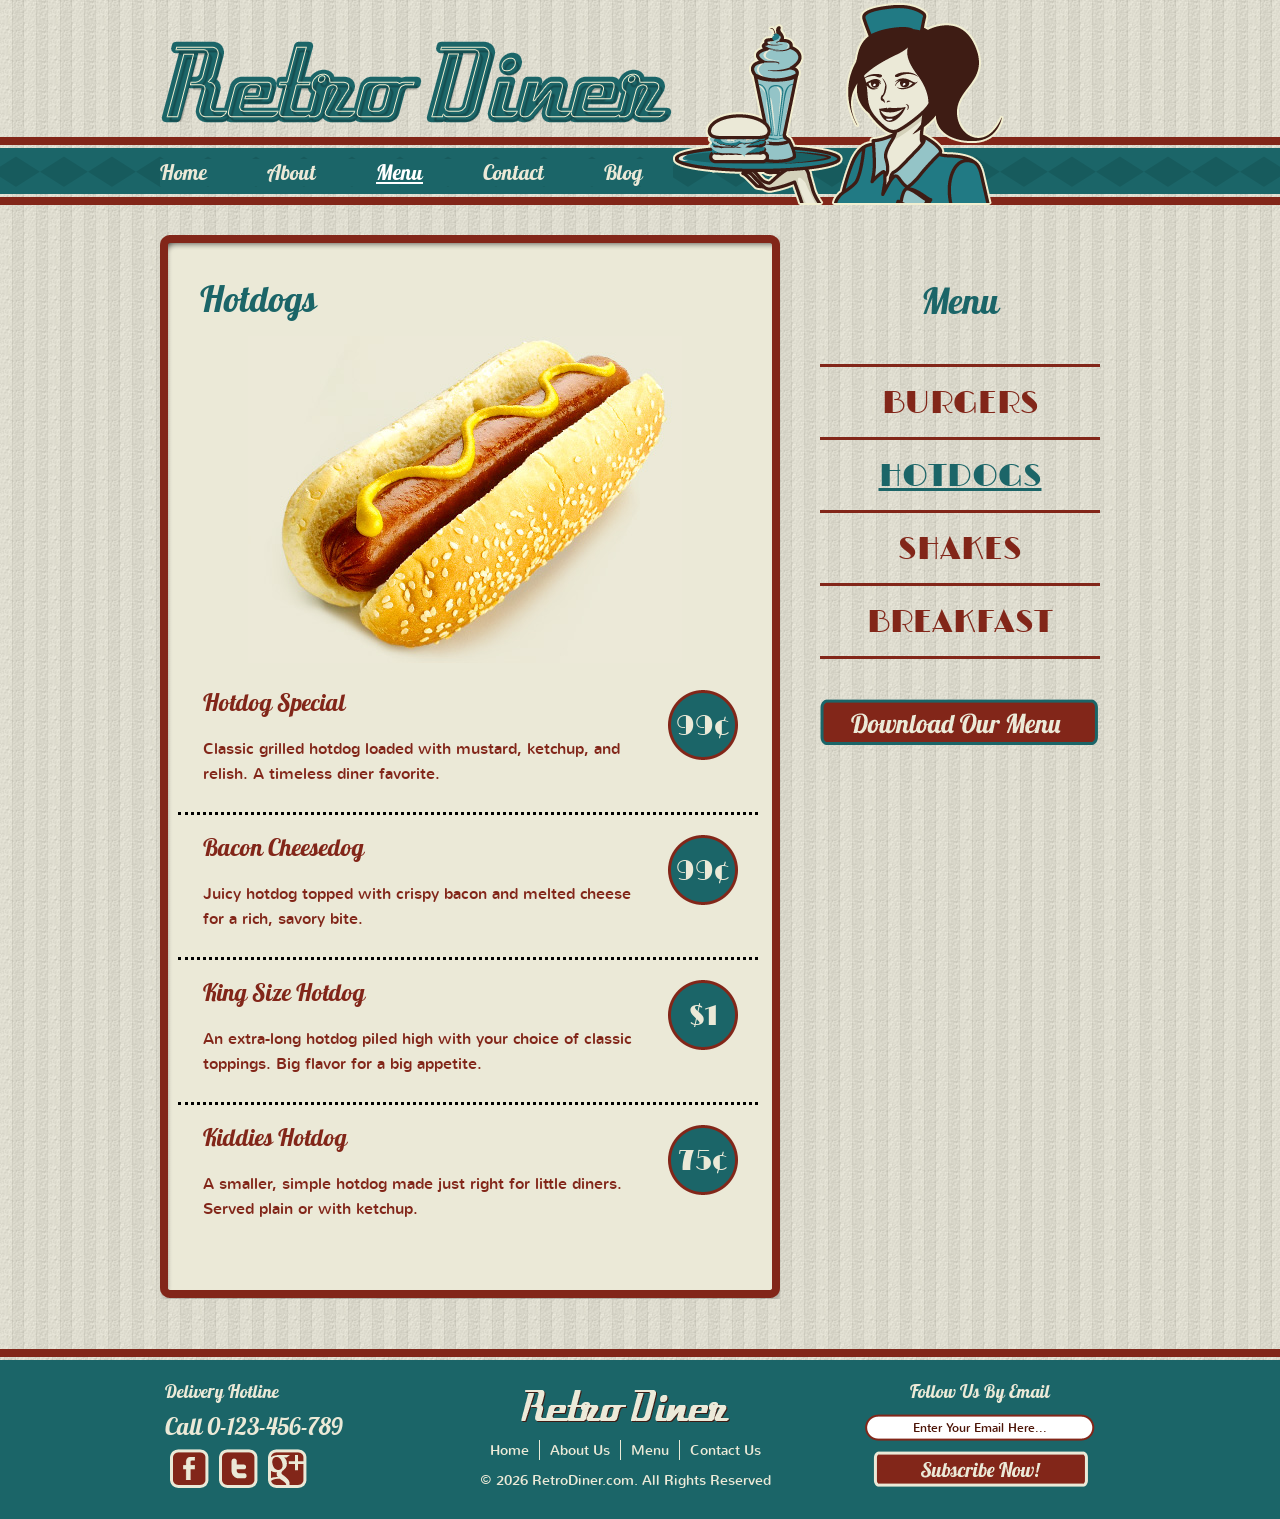
<file: retrodiner/hotdog.html>
<!DOCTYPE html>
<html lang="en">
<!-- Website template by freewebsitetemplates.com -->
<head>
	<title>Hotdog Menu - Retro Diner</title>
	<meta charset="utf-8">
	<meta name="viewport" content="width=device-width, initial-scale=1">
	<link href="css/style.css" rel="stylesheet" type="text/css">
</head>
<body>
	<a class="skip-link" href="#main">Skip to main content</a>
	<header id="header">
		<div>
			<a href="index.html"><img class="logo" src="images/logo.png" width="513" height="84" alt="Retro Diner - Home"></a>
			<img src="images/waitress.png" width="332" height="205" alt="">
			<nav aria-label="Main">
				<ul class="navigation">
					<li>
						<a href="index.html">Home</a>
					</li>
					<li>
						<a href="about.html">About</a>
					</li>
					<li>
						<a class="active" href="burger.html" aria-current="page">Menu</a>
					</li>
					<li>
						<a href="contact.html">Contact</a>
					</li>
					<li>
						<a href="blog.html">Blog</a>
					</li>
				</ul>
			</nav>
		</div>
	</header>
	<div id="body">
		<main id="main" class="content">
			<div>
				<div>
					<h1>Hotdogs</h1>
					<div> <img src="images/hotdog.jpg" width="434" height="327" alt="Retro Diner hotdogs with classic toppings"> </div>
					<ul>
						<li>
							<h2><a href="hotdog.html">Hotdog Special</a></h2>
							<p>
								Classic grilled hotdog loaded with mustard, ketchup, and relish. A timeless diner favorite.
							</p>
							<span class="price">99&cent;</span>
						</li>
						<li>
							<h2><a href="hotdog.html">Bacon Cheesedog</a></h2>
							<p>
								Juicy hotdog topped with crispy bacon and melted cheese for a rich, savory bite.
							</p>
							<span class="price">99&cent;</span>
						</li>
						<li>
							<h2><a href="hotdog.html">King Size Hotdog</a></h2>
							<p>
								An extra-long hotdog piled high with your choice of classic toppings. Big flavor for a big appetite.
							</p>
							<span class="price">$1</span>
						</li>
						<li class="last">
							<h2><a href="hotdog.html">Kiddies Hotdog</a></h2>
							<p>
								A smaller, simple hotdog made just right for little diners. Served plain or with ketchup.
							</p>
							<span class="price">75&cent;</span>
						</li>
					</ul>
				</div>
			</div>
		</main>
		<aside class="sidebar" aria-labelledby="sidebar-title">
			<h2 id="sidebar-title">Menu</h2>
			<nav aria-label="Menu categories">
				<ul class="navigation">
				<li class="first">
					<a href="burger.html">BURGERS</a>
				</li>
				<li>
					<a class="active" href="hotdog.html" aria-current="page">HOTDOGS</a>
				</li>
				<li>
					<a href="shake.html">SHAKES</a>
				</li>
				<li>
					<a href="breakfast.html">BREAKFAST</a>
				</li>
				</ul>
			</nav>
			<a href="hotdog.html" class="download"><span class="sr-only">Download menu</span></a>
		</aside>
	</div>
	<footer id="footer">
		<div>
			<ul>
				<li class="first">
					<h2>Delivery Hotline</h2>
					<h3>Call 0-123-456-789</h3>
					<ul>
						<li>
							<a href="http://www.freewebsitetemplates.com/go/facebook" class="facebook"><span class="sr-only">Facebook</span></a>
						</li>
						<li>
							<a href="http://www.freewebsitetemplates.com/go/twitter" class="twitter"><span class="sr-only">Twitter</span></a>
						</li>
						<li>
							<a href="http://www.freewebsitetemplates.com/go/googleplus" class="googleplus"><span class="sr-only">Google Plus</span></a>
						</li>
					</ul>
				</li>
				<li>
					<a href="index.html"><img class="logo" src="images/logo-footer.png" alt="Retro Diner - Home"></a>
					<nav aria-label="Footer">
						<ul class="navigation">
							<li>
								<a href="index.html">Home</a>
							</li>
							<li>
								<a href="about.html">About Us</a>
							</li>
							<li>
								<a href="burger.html">Menu</a>
							</li>
							<li>
								<a href="contact.html">Contact Us</a>
							</li>
						</ul>
					</nav>
					<span>&copy; 2026 RetroDiner.com. All Rights Reserved</span>
				</li>
				<li class="last">
					<h2>Follow Us By Email</h2>
					<form action="index.html">
						<label for="subscribe" class="sr-only">Your email address</label>
						<input type="email" name="subscribe" id="subscribe" placeholder="Enter Your Email Here..." autocomplete="email" required>
						<input type="submit" value="Subscribe">
					</form>
				</li>
			</ul>
		</div>
	</footer>
</body>
</html>
</file>
<file: css/style.css>
/** Website template by freewebsitetemplates.com **/
body {
	margin :0;
	padding :0;
	background :url("../images/bg-body.jpg");
	line-height :25px;
}
img {
	border :0;
}
@font-face {
	font-family :'NunitoRegular';
	src :url('../fonts/nunito-regular-webfont.eot');
	src :url('../fonts/nunito-regular-webfont.eot?#iefix') format('embedded-opentype'),
		url('../fonts/nunito-regular-webfont.woff') format('woff'),
		url('../fonts/nunito-regular-webfont.ttf') format('truetype'),
		url('../fonts/nunito-regular-webfont.svg#NunitoRegular') format('svg');
	font-weight :normal;
	font-style :normal;
}
@font-face {
	font-family :'Lobster1.4Regular';
	src :url('../fonts/lobster-webfont.eot');
	src :url('../fonts/lobster-webfont.eot?#iefix') format('embedded-opentype'),
		url('../fonts/lobster-webfont.woff') format('woff'),
		url('../fonts/lobster-webfont.ttf') format('truetype'),
		url('../fonts/lobster-webfont.svg#Lobster1.4Regular') format('svg');
	font-weight :normal;
	font-style :normal;
}
@font-face {
	font-family :'LimelightRegular';
	src :url('../fonts/limelight-webfont.eot');
	src :url('../fonts/limelight-webfont.eot?#iefix') format('embedded-opentype'),
		url('../fonts/limelight-webfont.woff') format('woff'),
		url('../fonts/limelight-webfont.ttf') format('truetype'),
		url('../fonts/limelight-webfont.svg#LimelightRegular') format('svg');
	font-weight :normal;
	font-style :normal;
}
#header {
	height :205px;
	width :100%;
	background :transparent url("../images/bg-navigation.png");
	background-repeat :repeat-x;
	background-position :bottom;
}
#header div {
	width :960px;
	margin :0 auto;
	height :203px;
	position :relative;
}
#header div a img {
	border :0;
	float :right;
	overflow :hidden;
}
#header div h1 {
	margin :0;
	padding :0;
	float :left;
	font-size :0;
	line-height :0;
}
#header div img.logo {
	border :0;
	float :left;
	overflow :hidden;
	margin-top :40px;
}
#header div ul.navigation {
	margin: 0;
	padding: 0;
	list-style-type :none;
	position :absolute;
	left: 0px;
	top: 160px;
	width: 620px;
}
#header div ul.navigation li {
	float :left;
}
#header div ul.navigation li:first-child a {
	padding-left :0;
}
#header div ul.navigation li a {
	text-decoration :none;
	padding: 0 30px;
	font-family :'Lobster1.4Regular', cursive;
	background: #1B6568;
	color :#ebe9d7; /* contraste 5.5:1 sobre #1B6568 */
	font-size: 21px;
}
#header div ul.navigation li a:hover {
	color :#ffffff;
	text-decoration :underline;
}
#header div ul.navigation li a.active {
	color :#ffffff;
	text-decoration :underline;
}
#body {
	width: 960px;
	margin: 0 auto;
	display: flow-root;
}
#body .featured {
	width:960px;
	display:flow-root;
	margin-bottom: 0;
}
#body .featured img {
	border: 0;
}
#body .featured h2 {
	margin :0.83em 0;
	font-family :'Lobster1.4Regular', cursive;
	font-size :36px;
	color :#1b6568;
	display :block;
	font-weight :normal;
}
#body .featured p {
	font-family :'NunitoRegular', Arial, sans-serif;
	font-size :16px;
	color :#4c1407;
}
#body .featured p a {
	font-family :'NunitoRegular', Arial, sans-serif;
	font-size :16px;
	color :#4c1407;
}
#body .featured p a:hover {
	color :#80210b;
}
#body .featured ul {
	list-style-type :none;
	margin :40px 0 0 0;
	padding :0;
}
#body .featured ul li {
	float :left;
	width :320px;
	height :242px;
	text-align :center;
}
#body .featured ul li {
	background :transparent url("../images/frame.png");
	background-repeat :no-repeat;
	background-position :top;
	height :202px;
	width :280px;
	padding :8px 22px 22px 18px;
}
#body #content {
	width :960px;
	margin :30px 0;
	height :auto;
	padding-top :18px;
	background :transparent url("../images/bg-content-top.png");
	background-position :center top;
	background-repeat :no-repeat;
}
#body #content div {
	width :960px;
	background :transparent url("../images/bg-content-bottom.png");
	background-position :center bottom;
	background-repeat :no-repeat;
	padding-bottom :22px;
}
#body #content div div {
	width :860px;
	padding :10px 50px 20px 50px;
	background :transparent url("../images/bg-content.png");
	background-position :center center;
	background-repeat :repeat-y;
}
#body #content div div h2 {
	font-family :'Lobster1.4Regular', cursive;
	font-size :36px;
	color :#1b6568;
	font-weight :normal;
	margin-bottom :50px;
}
#body #content div div ul {
	list-style-type :none;
	margin :0;
	padding :0;
}
#body #content div div ul li {
	float :none;
	margin :0 0 50px 0;
	padding :0;
}
#body #content div div ul li h4 {
	font-family :'NunitoRegular', Arial, sans-serif;
	font-size :16px;
	color :#822619;
	font-weight :normal;
}
#body #content div div ul li h3 {
	font-family :'Lobster1.4Regular', cursive;
	font-size :18px;
	color :#822619;
	font-weight :normal;
}
#body #content div div ul li h3 a {
	font-family :'Lobster1.4Regular', cursive;
	font-size :24px;
	color :#822619;
	text-decoration :none;
	font-weight :normal;
}
#body #content div div ul li p {
	font-family :'NunitoRegular', Arial, sans-serif;
	font-size :16px;
	color :#822619;
	font-weight :normal;
}
#body #content div div ul li p a {
	font-family :'NunitoRegular', Arial, sans-serif;
	font-size :16px;
	color :#822619;
	font-weight :normal;
	text-decoration :underline;
}
#body #content div div ul li p a:hover {
	color:#a0210b;
}
#body #content div div ul li p span {
	font-family :'NunitoRegular', Arial, sans-serif;
	font-size :14px;
	color :#822619;
	font-weight :normal;
}
#body #content div div ul li h3 a:hover {
	color :#80210b;
}
#body .content div div form label {
	display :block;
}
#body .content div div form label span {
	display :block;
	color :#4c1407;
	font-family :'NunitoRegular', Arial, sans-serif;
	font-size :16px;
	font-weight :normal;
}
#body .content div div form label input {
	background :transparent url("../images/interface.png") no-repeat 0 -77px;
	width :286px;
	height :20px;
	border :0;
	padding :5px;
	margin-bottom :10px;
}
#body .content div div form label textarea {
	background :transparent url("../images/interface.png") no-repeat 0 -157px;
	width :522px;
	height :206px;
	border :0;
	padding :5px;
	margin-bottom :5px;
}
#body .content div div form input[type="submit"] {
	text-indent :-9999px;
	overflow :hidden;
	white-space :nowrap;
	background :transparent url("../images/button.png") no-repeat 0 -450px;
	width :101px;
	height :36px;	
	border :0;
	padding :5px;
	margin-bottom :20px;
	cursor :pointer;
}
#body .content div div form input[type="submit"]:hover {
	background :transparent url("../images/button.png") no-repeat 0 -364px;
}
#body .content {
	width :620px;
	margin :30px 40px 30px 0;
	height :auto;
	padding-top :18px;
	background :transparent url("../images/bg-content-top2.png");
	background-position :center top;
	background-repeat :no-repeat;
	float :left;
}
#body .content div {
	width :620px;
	background :transparent url("../images/bg-content-bottom2.png");
	background-position :center bottom;
	background-repeat :no-repeat;
	padding-bottom :12px;
}
#body .content div div {
	width :540px;
	padding :10px 40px 20px 40px;
	background :transparent url("../images/bg-content2.png");
	background-position :center center;
	background-repeat :repeat-y;
}
#body .content div div h3.subtitle {
	font-size :24px;
	color :#822619;
	font-family :'Lobster1.4Regular', cursive;
	font-weight :normal;
}
#body .content div div p {
	font-family :'NunitoRegular', Arial, sans-serif;
	font-size :16px;
	color :#4c1407;
	text-align :left;
}
#body .content div div p a {
	font-family :'NunitoRegular', Arial, sans-serif;
	font-size :16px;
	color :#4c1407;
}
#body .content div div p a:hover {
	color :#80210b;
}
#body .content div div h2 {
	font-family :'Lobster1.4Regular', cursive;
	font-size :36px;
	color :#1b6568;
	font-weight :normal;
}
#body .content div div ul {
	list-style-type :none;
	margin :0;
	padding :0;
	width :580px;
	margin-left :-22px;
}
#body .content div div ul li {
	margin-bottom :20px;
	border-style :dotted;
	border-top :none;
	border-left :none;
	border-right :none;
	padding :0 25px 10px 25px;
	position :relative;
}
#body .content div div ul li.last {
	border :none;
}
#body .content div div ul li h3 a {
	font-family :'Lobster1.4Regular', cursive;
	font-size :24px;
	color :#822619;
	font-weight :normal;
	text-decoration :none;
}
#body .content div div ul li p {
	font-family :'NunitoRegular', Arial, sans-serif;
	font-size :16px;
	color :#822619;
	font-weight :normal;
	text-decoration :none;
	width :440px;
}
#body .content div div ul li p a {
	font-family :'NunitoRegular', Arial, sans-serif;
	font-size :16px;
	color :#822619;
	font-weight :normal;
}
#body .content div div ul li p a:hover {
	font-family :'NunitoRegular', Arial, sans-serif;
	font-size :16px;
	color :#80210b;
	font-weight :normal;
}
#body .content div div ul li span.price {
	background :transparent url("../images/icon.png") no-repeat 0 -673px;
	width :70px;
	height :70px;
	display :block;
	text-align :center;
	line-height :70px;
	font-family :'LimelightRegular', cursive;
	color :#ebe9d7;
	font-size :28px;
	position :absolute;
	left :490px;
	top :0px;
}
#body .content div div div {
	background :none;
	text-align :center;
	width :530px;
	margin :0;
	padding :0;
}
#body .sidebar {
	width :280px;
	float :left;
	margin :30px 0;
	text-align :center;
	padding-top :30px;
}
#body .sidebar h2 {
	margin-top :0.67em;
	color :#1b6568;
	font-family :'Lobster1.4Regular', cursive;
	font-size :36px;
	font-weight :normal;
	margin-bottom :10px;
}
#body .sidebar span {
	color :#4c1407;
	font-family :'NunitoRegular', Arial, sans-serif;
	font-size :16px;
	font-weight :normal;
	display :block;
}
#body .sidebar ul.navigation {
	list-style-type :none;
	margin :50px 0 0 0;
	padding :0;
}
#body .sidebar ul.navigation li {
	border-style :solid;
	border-color :#822619;
	border-left :none;
	border-right :none;
	border-top :none;
	height :50px;
	line-height :50px;
}
#body .sidebar ul.navigation li.first {
	border-style :solid;
	border-color :#822619;
	border-left :none;
	border-right :none;
}
#body .sidebar ul.navigation li a {
	text-decoration :none;
	font-family :'LimelightRegular', cursive;
	font-size :32px;
	color :#822619;
	text-align :center;
	font-weight :normal;
}
#body .sidebar ul.navigation li a:hover {
	text-decoration :underline;
	color :#1b6568;
	font-size :32px;
	font-family :'LimelightRegular', cursive;
}
#body .sidebar ul.navigation li a.active {
	text-decoration :underline;
	color :#1b6568;
	font-size :32px;
	font-family :'LimelightRegular', cursive;
}
#body .sidebar a.download {
	background :transparent url("../images/button.png") no-repeat 0 -96px;
	display :block;
	height :46px;
	width :278px;
	line-height :46px;
	text-decoration :none;
	color :#ebe9d7;
	font-size :26px;
	font-family :'Lobster1.4Regular', cursive;
	margin-top :40px;
}
#body .sidebar a.download:hover {
	background :transparent url("../images/button.png") no-repeat 0 0;
}
#body .sidebar ul li.last {
	border-bottom :none;
}
#body .sidebar ul {
	list-style-type :none;
	margin :0 0 50px 0;
	padding :0;
}
#body .sidebar ul li.first {
	border-style :dotted;
	border-color :#822619;
	border-left :none;
	border-right :none;
	border-top :dotted;
}
#body .sidebar ul li {
	border-style :dotted;
	border-color :#822619;
	border-left :none;
	border-right :none;
	border-top :none;
	line-height :18px;
	padding :10px 10px;
	font-family :'NunitoRegular', Arial, sans-serif;
}
#body .sidebar ul li a {
	font-family :'NunitoRegular', Arial, sans-serif;
	text-decoration :none;
	color :#3e1c14;
	font-size :16px;
}
#body .sidebar ul li a:hover {
	font-family :'NunitoRegular', Arial, sans-serif;
	text-decoration :none;
	color :#1B6568;
	font-size :16px;
}
#body .sidebar ul {
	margin-top :30px;
}
#body #section {
	float :left;
	height :auto;
	margin :30px 40px 30px 0;
	padding-top :18px;
	width :620px;
}
#body #section div.section {
	background :transparent url("../images/bg-blog-top.png");
	background-repeat :no-repeat;
	background-position :top center;
	width :532px;
	padding-top :18px;
	margin :0 0 50px 0;
	position :relative;
	left :20px;
	float :right;
}
#body #section div.section div {
	background :transparent url("../images/bg-blog-bottom.png");
	background-repeat :no-repeat;
	background-position :center bottom;
	width :532px;
	padding-bottom :25px;
}
#body #section div.section div div {
	background :transparent url("../images/bg-blog-center.png");
	background-repeat :repeat-y;
	background-position :center;
	width :452px;
	padding :10px 40px 10px 40px;
}
#body #section div.section div div a img {
	border :0;
	margin :0 20px 0 0;
	float :left;
}
#body #section div.section div div h3 {
	font-family :'LimelightRegular', cursive;
	color :#1b6568;
	font-size :28px;
	font-weight :normal;
	margin :0;
	padding :0;
	text-transform :uppercase;
	width :auto;
}
#body #section div.section div div h3 a {
	font-family :'LimelightRegular', cursive;
	color :#822619;
	font-size :28px;
	font-weight :normal;
	text-decoration :none;
	line-height :30px;
}
#body #section div.section div div h3 a:hover {
	color :#1b6568;
	text-decoration :none;
}
#body #section div.section div div h4 {
	font-family :'NunitoRegular', Arial, sans-serif;
	color :#4c1407;
	font-size :14px;
	font-weight :normal;
	margin :25px 0 0 0;
	padding :0;
	width :auto;
}
#body #section div.section div div h4 a {
	color :#80210b;
	text-decoration :underline;
}
#body #section div.section div div a {
	text-decoration :underline;
	color :#80210b;
}
#body #section div.section div div a:hover {
	text-decoration :underline;
}
#body #section div.section div div a span {
	font-family :'NunitoRegular', Arial, sans-serif;
	color :#80210b;
	font-size :14px;
	font-weight :normal;
	padding :0;
	width :auto;
}
#body #section div.section div div p {
	font-family :'NunitoRegular', Arial, sans-serif;
	color :#4c1407;
	font-size :14px;
	width :auto;
	margin-top :70px;
}
#body #section div.section div div a.price {
	background :transparent url("../images/icon.png") no-repeat 0 0;
	width :90px;
	height :69px;
	display :block;
	padding-top :20px;
	text-align :center;
	font-family :'LimelightRegular', cursive;
	font-size :24px;
	color :#ebe9d7;
	text-decoration :none;
	position :absolute;
	top :0;
	left :-100px;
}
#body #section div.section div div a.price span {
	display :block;
	font-family :'LimelightRegular', cursive;
	font-size :24px;
	color :#ebe9d7;
}
#footer {
	height :130px;
	width :100%;
	padding :20px 0;
	margin-top :20px;
	background :transparent url("../images/bg-footer.jpg");
	background-repeat :repeat-x;
	background-position :top;
	background-color :#1b6568;
}
#footer div {
	width :960px;
	margin :0 auto;
}
#footer div ul {
	list-style-type :none;
	margin :0;
	padding :0;
}
#footer div ul li.first {
	text-align :left;
}
#footer div ul li img {
	border :0;
}
#footer div ul li {
	float :left;
	width :300px;
	padding :0 5px;
	text-align :center;
}
#footer div ul li.last {
	padding-left :75px;
	width :250px;
}
#footer div ul li h2 {
	color :#ebe9d7;
	font-family :'Lobster1.4Regular', cursive;
	font-weight :normal;
	font-size :18px;
	margin :10px 0;
	padding :0;
}
#footer div ul li p {
	color :#ebe9d7;
	font-family :'Lobster1.4Regular', cursive;
	font-size :24px;
	font-weight :normal;
	margin :10px 0;
	padding :0;
}
#footer div ul li ul {
	list-style-type :none;
	margin :0;
	padding :0;
}
#footer div ul li img.logo {
	margin-top :20px;
}
#footer div ul li ul li {
	float :left;
	width :auto;
	margin :0 5px;
	padding :0;
}
#footer div ul li ul .connect li {
	float :left;
	width :auto;
	margin :0 5px;
	padding :0;
}
#footer div ul li ul li a.facebook {
	background :transparent url("../images/icon.png") no-repeat 0 -228px;
	float :left;
	height :39px;
	width :39px;
}
#footer div ul li ul li a.facebook:hover {
	background :transparent url("../images/icon.png") no-repeat 0 -139px;
}
#footer div ul li ul li a.twitter {
	background :transparent url("../images/icon.png") no-repeat 0 -584px;
	float :left;
	height :39px;
	width :39px;
}
#footer div ul li ul li a.twitter:hover {
	background :transparent url("../images/icon.png") no-repeat 0 -495px;
}
#footer div ul li ul li a.googleplus {
	background :transparent url("../images/icon.png") no-repeat 0 -406px;
	float :left;
	height :39px;
	width :92px;
}
#footer div ul li ul li a.googleplus:hover {
	background :transparent url("../images/icon.png") no-repeat 0 -317px;
}
#footer div ul li input[type="submit"] {
	text-indent :-9999px;
	overflow :hidden;
	white-space :nowrap;
	background :transparent url("../images/button.png") no-repeat 0 -278px;
	width :215px;
	height :36px;
	border :0;
	cursor :pointer;
}
#footer div ul li input[type="submit"]:hover {
	background :transparent url("../images/button.png") no-repeat 0 -192px;
}
#footer div ul li input {
	background :transparent url("../images/interface.png") no-repeat 0 0;
	border :0;
	width :220px;
	height :17px;
	padding :5px 5px;
	text-align :center;
	font-family :'NunitoRegular', Arial, sans-serif;
	font-size :12px;
	margin-bottom :10px;
}
#footer div ul li span {
	display :block;
	color :#ebe9d7;
	font-family :'NunitoRegular', Arial, sans-serif;
	font-size :14px;
}
#footer div ul li ul.navigation {
	list-style-type :none;
	margin :0 auto;
	padding :10px 0 0 0;
	display :inline-block;
	height :20px;
}
#footer div ul li ul.navigation li {
	margin :0;
	padding :0;
}
#footer div ul li ul.navigation li a {
	color :#ebe9d7;
	font-family :'NunitoRegular', Arial, sans-serif;
	font-weight :normal;
	font-size :14px;
	text-decoration :none;
	padding :0 10px;
	display :block;
	border-style :solid;
	border-right :none;
	border-top :none;
	border-bottom :none;
	border-color :#ebe9d7;
	border-width :1px;
	line-height :20px;
}
#footer div ul li ul.navigation li a:hover {
	text-decoration :underline;
}
#footer div ul li ul.navigation li:first-child a {
	border-left :none;
}
/* ===== Accesibilidad ===== */
.sr-only {
	position :absolute !important;
	width :1px !important;
	height :1px !important;
	padding :0 !important;
	margin :-1px !important;
	overflow :hidden !important;
	clip :rect(0,0,0,0) !important;
	white-space :nowrap !important;
	border :0 !important;
}
.skip-link {
	position :absolute;
	left :-9999px;
	top :0;
	z-index :100;
	background :#ffffff;
	color :#000000;
	font-family :Arial, sans-serif;
	font-size :16px;
	padding :10px 16px;
}
.skip-link:focus {
	left :0;
}
/* Foco visible */
a:focus-visible,
input:focus-visible,
textarea:focus-visible {
	outline :3px solid #822619;
	outline-offset :3px;
	box-shadow :0 0 0 3px #ffffff;
}
a:focus-visible:has(> img) {
	outline :none;
	box-shadow :none;
}
a:focus-visible > img {
	outline :3px solid #822619;
	outline-offset :2px;
	box-shadow :0 0 0 3px #ffffff;
}
#header a:focus-visible,
#footer a:focus-visible,
#footer input:focus-visible {
	outline :3px solid #ffffff;
	outline-offset :2px;
	box-shadow :none;
}
#footer a:focus-visible > img {
	outline-color :#ffffff;
	box-shadow :none;
}
#body .featured a:focus-visible > img {
	outline :4px solid #ffffff;
	outline-offset :-4px;
	box-shadow :inset 0 0 0 8px #822619;
}
/* Placeholder legible */
input::placeholder {
	color :#4c1407;
	opacity :1;
}
</file>
<file: retrodiner/css/style.css>
/** Website template by freewebsitetemplates.com **/
body {
	margin :0;
	padding :0;
	background :url("../images/bg-body.jpg");
	line-height :25px;
}
img {
	border :0;
}
@font-face {
	font-family :'NunitoRegular';
	src :url('../fonts/nunito-regular-webfont.eot');
	src :url('../fonts/nunito-regular-webfont.eot?#iefix') format('embedded-opentype'),
		url('../fonts/nunito-regular-webfont.woff') format('woff'),
		url('../fonts/nunito-regular-webfont.ttf') format('truetype'),
		url('../fonts/nunito-regular-webfont.svg#NunitoRegular') format('svg');
	font-weight :normal;
	font-style :normal;
}
@font-face {
	font-family :'Lobster1.4Regular';
	src :url('../fonts/lobster-webfont.eot');
	src :url('../fonts/lobster-webfont.eot?#iefix') format('embedded-opentype'),
		url('../fonts/lobster-webfont.woff') format('woff'),
		url('../fonts/lobster-webfont.ttf') format('truetype'),
		url('../fonts/lobster-webfont.svg#Lobster1.4Regular') format('svg');
	font-weight :normal;
	font-style :normal;
}
@font-face {
	font-family :'LimelightRegular';
	src :url('../fonts/limelight-webfont.eot');
	src :url('../fonts/limelight-webfont.eot?#iefix') format('embedded-opentype'),
		url('../fonts/limelight-webfont.woff') format('woff'),
		url('../fonts/limelight-webfont.ttf') format('truetype'),
		url('../fonts/limelight-webfont.svg#LimelightRegular') format('svg');
	font-weight :normal;
	font-style :normal;
}
#header {
	height :205px;
	width :100%;
	background :transparent url("../images/bg-navigation.png");
	background-repeat :repeat-x;
	background-position :bottom;
}
#header div {
	width :960px;
	margin :0 auto;
	height :203px;
	position :relative;
}
#header div a img {
	border :0;
	float :right;
	overflow :hidden;
}
#header div img.logo {
	border :0;
	float :left;
	overflow :hidden;
	margin-top :40px;
}
#header div ul.navigation {
	margin: 0;
	padding: 0;
	list-style-type :none;
	position :absolute;
	left: 0px;
	top: 160px;
	width: 620px;
}
#header div ul.navigation li {
	float :left;
}
#header div ul.navigation li:first-child a {
	padding-left :0;
}
#header div ul.navigation li a {
	text-decoration :none;
	padding: 0 30px;
	font-family :'Lobster1.4Regular', cursive;
	background: #1B6568;
	color :#ebe9d7; /* contraste 5.5:1 sobre #1B6568 */
	font-size: 21px;
}
#header div ul.navigation li a:hover {
	color :#ffffff;
	text-decoration :underline;
}
#header div ul.navigation li a.active {
	color :#ffffff;
	text-decoration :underline;
}
#body {
	width: 960px;
	margin: 0 auto;
	display: flow-root;
}
#body .featured {
	width:960px;
	display:flow-root;
	margin-bottom: 0;
}
#body .featured img {
	border: 0;
}
#body .featured h1 {
	margin :0.83em 0;
	font-family :'Lobster1.4Regular', cursive;
	font-size :36px;
	color :#1b6568;
	display :block;
	font-weight :normal;
}
#body .featured p {
	font-family :'NunitoRegular', Arial, sans-serif;
	font-size :16px;
	color :#4c1407;
}
#body .featured p a {
	font-family :'NunitoRegular', Arial, sans-serif;
	font-size :16px;
	color :#4c1407;
}
#body .featured p a:hover {
	color :#80210b;
}
#body .featured ul {
	list-style-type :none;
	margin :40px 0 0 0;
	padding :0;
}
#body .featured ul li {
	float :left;
	width :320px;
	height :242px;
	text-align :center;
}
#body .featured ul li {
	background :transparent url("../images/frame.png");
	background-repeat :no-repeat;
	background-position :top;
	height :202px;
	width :280px;
	padding :8px 22px 22px 18px;
}
#body #content {
	width :960px;
	margin :30px 0;
	height :auto;
	padding-top :18px;
	background :transparent url("../images/bg-content-top.png");
	background-position :center top;
	background-repeat :no-repeat;
}
#body #content div {
	width :960px;
	background :transparent url("../images/bg-content-bottom.png");
	background-position :center bottom;
	background-repeat :no-repeat;
	padding-bottom :22px;
}
#body #content div div {
	width :860px;
	padding :10px 50px 20px 50px;
	background :transparent url("../images/bg-content.png");
	background-position :center center;
	background-repeat :repeat-y;
}
#body #content div div h1 {
	font-family :'Lobster1.4Regular', cursive;
	font-size :36px;
	color :#1b6568;
	font-weight :normal;
	margin-bottom :50px;
}
#body #content div div ul {
	list-style-type :none;
	margin :0;
	padding :0;
}
#body #content div div ul li {
	float :none;
	margin :0 0 50px 0;
	padding :0;
}
#body #content div div ul li h4 {
	font-family :'NunitoRegular', Arial, sans-serif;
	font-size :16px;
	color :#822619;
	font-weight :normal;
}
#body #content div div ul li h2 {
	font-family :'Lobster1.4Regular', cursive;
	font-size :18px;
	color :#822619;
	font-weight :normal;
}
#body #content div div ul li h2 a {
	font-family :'Lobster1.4Regular', cursive;
	font-size :24px;
	color :#822619;
	text-decoration :none;
	font-weight :normal;
}
#body #content div div ul li p {
	font-family :'NunitoRegular', Arial, sans-serif;
	font-size :16px;
	color :#822619;
	font-weight :normal;
}
#body #content div div ul li p a {
	font-family :'NunitoRegular', Arial, sans-serif;
	font-size :16px;
	color :#822619;
	font-weight :normal;
	text-decoration :underline;
}
#body #content div div ul li p a:hover {
	color:#a0210b;
}
#body #content div div ul li p span {
	font-family :'NunitoRegular', Arial, sans-serif;
	font-size :14px;
	color :#822619;
	font-weight :normal;
}
#body #content div div ul li h2 a:hover {
	color :#80210b;
}
#body .content div div form label {
	display :block;
}
#body .content div div form label span {
	display :block;
	color :#4c1407;
	font-family :'NunitoRegular', Arial, sans-serif;
	font-size :16px;
	font-weight :normal;
}
#body .content div div form label input {
	background :transparent url("../images/interface.png") no-repeat 0 -77px;
	width :286px;
	height :20px;
	border :0;
	padding :5px;
	margin-bottom :10px;
}
#body .content div div form label textarea {
	background :transparent url("../images/interface.png") no-repeat 0 -157px;
	width :522px;
	height :206px;
	border :0;
	padding :5px;
	margin-bottom :5px;
}
#body .content div div form input[type="submit"] {
	text-indent :-9999px;
	overflow :hidden;
	white-space :nowrap;
	background :transparent url("../images/button.png") no-repeat 0 -450px;
	width :101px;
	height :36px;	
	border :0;
	padding :5px;
	margin-bottom :20px;
	cursor :pointer;
}
#body .content div div form input[type="submit"]:hover {
	background :transparent url("../images/button.png") no-repeat 0 -364px;
}
#body .content {
	width :620px;
	margin :30px 40px 30px 0;
	height :auto;
	padding-top :18px;
	background :transparent url("../images/bg-content-top2.png");
	background-position :center top;
	background-repeat :no-repeat;
	float :left;
}
#body .content div {
	width :620px;
	background :transparent url("../images/bg-content-bottom2.png");
	background-position :center bottom;
	background-repeat :no-repeat;
	padding-bottom :12px;
}
#body .content div div {
	width :540px;
	padding :10px 40px 20px 40px;
	background :transparent url("../images/bg-content2.png");
	background-position :center center;
	background-repeat :repeat-y;
}
#body .content div div h2.subtitle {
	font-size :24px;
	color :#822619;
	font-family :'Lobster1.4Regular', cursive;
	font-weight :normal;
}
#body .content div div p {
	font-family :'NunitoRegular', Arial, sans-serif;
	font-size :16px;
	color :#4c1407;
	text-align :left;
}
#body .content div div p a {
	font-family :'NunitoRegular', Arial, sans-serif;
	font-size :16px;
	color :#4c1407;
}
#body .content div div p a:hover {
	color :#80210b;
}
#body .content div div h1 {
	font-family :'Lobster1.4Regular', cursive;
	font-size :36px;
	color :#1b6568;
	font-weight :normal;
}
#body .content div div ul {
	list-style-type :none;
	margin :0;
	padding :0;
	width :580px;
	margin-left :-22px;
}
#body .content div div ul li {
	margin-bottom :20px;
	border-style :dotted;
	border-top :none;
	border-left :none;
	border-right :none;
	padding :0 25px 10px 25px;
	position :relative;
}
#body .content div div ul li.last {
	border :none;
}
#body .content div div ul li h2 a {
	font-family :'Lobster1.4Regular', cursive;
	font-size :24px;
	color :#822619;
	font-weight :normal;
	text-decoration :none;
}
#body .content div div ul li p {
	font-family :'NunitoRegular', Arial, sans-serif;
	font-size :16px;
	color :#822619;
	font-weight :normal;
	text-decoration :none;
	width :440px;
}
#body .content div div ul li p a {
	font-family :'NunitoRegular', Arial, sans-serif;
	font-size :16px;
	color :#822619;
	font-weight :normal;
}
#body .content div div ul li p a:hover {
	font-family :'NunitoRegular', Arial, sans-serif;
	font-size :16px;
	color :#80210b;
	font-weight :normal;
}
#body .content div div ul li span.price {
	background :transparent url("../images/icon.png") no-repeat 0 -673px;
	width :70px;
	height :70px;
	display :block;
	text-align :center;
	line-height :70px;
	font-family :'LimelightRegular', cursive;
	color :#ebe9d7;
	font-size :28px;
	position :absolute;
	left :490px;
	top :0px;
}
#body .content div div div {
	background :none;
	text-align :center;
	width :530px;
	margin :0;
	padding :0;
}
#body .sidebar {
	width :280px;
	float :left;
	margin :30px 0;
	text-align :center;
	padding-top :30px;
}
#body .sidebar h2 {
	margin-top :0.67em;
	color :#1b6568;
	font-family :'Lobster1.4Regular', cursive;
	font-size :36px;
	font-weight :normal;
	margin-bottom :10px;
}
#body .sidebar span {
	color :#4c1407;
	font-family :'NunitoRegular', Arial, sans-serif;
	font-size :16px;
	font-weight :normal;
	display :block;
}
#body .sidebar ul.navigation {
	list-style-type :none;
	margin :50px 0 0 0;
	padding :0;
}
#body .sidebar ul.navigation li {
	border-style :solid;
	border-color :#822619;
	border-left :none;
	border-right :none;
	border-top :none;
	height :50px;
	line-height :50px;
}
#body .sidebar ul.navigation li.first {
	border-style :solid;
	border-color :#822619;
	border-left :none;
	border-right :none;
}
#body .sidebar ul.navigation li a {
	text-decoration :none;
	font-family :'LimelightRegular', cursive;
	font-size :32px;
	color :#822619;
	text-align :center;
	font-weight :normal;
}
#body .sidebar ul.navigation li a:hover {
	text-decoration :underline;
	color :#1b6568;
	font-size :32px;
	font-family :'LimelightRegular', cursive;
}
#body .sidebar ul.navigation li a.active {
	text-decoration :underline;
	color :#1b6568;
	font-size :32px;
	font-family :'LimelightRegular', cursive;
}
#body .sidebar a.download {
	background :transparent url("../images/button.png") no-repeat 0 -96px;
	display :block;
	height :46px;
	width :278px;
	line-height :46px;
	text-decoration :none;
	color :#ebe9d7;
	font-size :26px;
	font-family :'Lobster1.4Regular', cursive;
	margin-top :40px;
}
#body .sidebar a.download:hover {
	background :transparent url("../images/button.png") no-repeat 0 0;
}
#body .sidebar ul li.last {
	border-bottom :none;
}
#body .sidebar ul {
	list-style-type :none;
	margin :0 0 50px 0;
	padding :0;
}
#body .sidebar ul li.first {
	border-style :dotted;
	border-color :#822619;
	border-left :none;
	border-right :none;
	border-top :dotted;
}
#body .sidebar ul li {
	border-style :dotted;
	border-color :#822619;
	border-left :none;
	border-right :none;
	border-top :none;
	line-height :18px;
	padding :10px 10px;
	font-family :'NunitoRegular', Arial, sans-serif;
}
#body .sidebar ul li a {
	font-family :'NunitoRegular', Arial, sans-serif;
	text-decoration :none;
	color :#3e1c14;
	font-size :16px;
}
#body .sidebar ul li a:hover {
	font-family :'NunitoRegular', Arial, sans-serif;
	text-decoration :none;
	color :#1B6568;
	font-size :16px;
}
#body .sidebar ul {
	margin-top :30px;
}
#body #section {
	float :left;
	height :auto;
	margin :30px 40px 30px 0;
	padding-top :18px;
	width :620px;
}
#body #section div.section {
	background :transparent url("../images/bg-blog-top.png");
	background-repeat :no-repeat;
	background-position :top center;
	width :532px;
	padding-top :18px;
	margin :0 0 50px 0;
	position :relative;
	left :20px;
	float :right;
}
#body #section div.section div {
	background :transparent url("../images/bg-blog-bottom.png");
	background-repeat :no-repeat;
	background-position :center bottom;
	width :532px;
	padding-bottom :25px;
}
#body #section div.section div div {
	background :transparent url("../images/bg-blog-center.png");
	background-repeat :repeat-y;
	background-position :center;
	width :452px;
	padding :10px 40px 10px 40px;
}
#body #section div.section div div a img {
	border :0;
	margin :0 20px 0 0;
	float :left;
}
#body #section div.section div div h2 {
	font-family :'LimelightRegular', cursive;
	color :#1b6568;
	font-size :28px;
	font-weight :normal;
	margin :0;
	padding :0;
	text-transform :uppercase;
	width :auto;
}
#body #section div.section div div h2 a {
	font-family :'LimelightRegular', cursive;
	color :#822619;
	font-size :28px;
	font-weight :normal;
	text-decoration :none;
	line-height :30px;
}
#body #section div.section div div h2 a:hover {
	color :#1b6568;
	text-decoration :none;
}
#body #section div.section div div h3 {
	font-family :'NunitoRegular', Arial, sans-serif;
	color :#4c1407;
	font-size :14px;
	font-weight :normal;
	margin :25px 0 0 0;
	padding :0;
	width :auto;
}
#body #section div.section div div h3 a {
	color :#80210b;
	text-decoration :underline;
}
#body #section div.section div div a {
	text-decoration :underline;
	color :#80210b;
}
#body #section div.section div div a:hover {
	text-decoration :underline;
}
#body #section div.section div div a span {
	font-family :'NunitoRegular', Arial, sans-serif;
	color :#80210b;
	font-size :14px;
	font-weight :normal;
	padding :0;
	width :auto;
}
#body #section div.section div div p {
	font-family :'NunitoRegular', Arial, sans-serif;
	color :#4c1407;
	font-size :14px;
	width :auto;
	margin-top :70px;
}
#body #section div.section div div a.price {
	background :transparent url("../images/icon.png") no-repeat 0 0;
	width :90px;
	height :69px;
	display :block;
	padding-top :20px;
	text-align :center;
	font-family :'LimelightRegular', cursive;
	font-size :24px;
	color :#ebe9d7;
	text-decoration :none;
	position :absolute;
	top :0;
	left :-100px;
}
#body #section div.section div div a.price span {
	display :block;
	font-family :'LimelightRegular', cursive;
	font-size :24px;
	color :#ebe9d7;
}
#footer {
	height :130px;
	width :100%;
	padding :20px 0;
	margin-top :20px;
	background :transparent url("../images/bg-footer.jpg");
	background-repeat :repeat-x;
	background-position :top;
	background-color :#1b6568;
}
#footer div {
	width :960px;
	margin :0 auto;
}
#footer div ul {
	list-style-type :none;
	margin :0;
	padding :0;
}
#footer div ul li.first {
	text-align :left;
}
#footer div ul li img {
	border :0;
}
#footer div ul li {
	float :left;
	width :300px;
	padding :0 5px;
	text-align :center;
}
#footer div ul li.last {
	padding-left :75px;
	width :250px;
}
#footer div ul li h2 {
	color :#ebe9d7;
	font-family :'Lobster1.4Regular', cursive;
	font-weight :normal;
	font-size :18px;
	margin :10px 0;
	padding :0;
}
#footer div ul li h3 {
	color :#ebe9d7;
	font-family :'Lobster1.4Regular', cursive;
	font-size :24px;
	font-weight :normal;
	margin :10px 0;
	padding :0;
}
#footer div ul li ul {
	list-style-type :none;
	margin :0;
	padding :0;
}
#footer div ul li img.logo {
	margin-top :20px;
}
#footer div ul li ul li {
	float :left;
	width :auto;
	margin :0 5px;
	padding :0;
}
#footer div ul li ul .connect li {
	float :left;
	width :auto;
	margin :0 5px;
	padding :0;
}
#footer div ul li ul li a.facebook {
	background :transparent url("../images/icon.png") no-repeat 0 -228px;
	float :left;
	height :39px;
	width :39px;
}
#footer div ul li ul li a.facebook:hover {
	background :transparent url("../images/icon.png") no-repeat 0 -139px;
}
#footer div ul li ul li a.twitter {
	background :transparent url("../images/icon.png") no-repeat 0 -584px;
	float :left;
	height :39px;
	width :39px;
}
#footer div ul li ul li a.twitter:hover {
	background :transparent url("../images/icon.png") no-repeat 0 -495px;
}
#footer div ul li ul li a.googleplus {
	background :transparent url("../images/icon.png") no-repeat 0 -406px;
	float :left;
	height :39px;
	width :92px;
}
#footer div ul li ul li a.googleplus:hover {
	background :transparent url("../images/icon.png") no-repeat 0 -317px;
}
#footer div ul li input[type="submit"] {
	text-indent :-9999px;
	overflow :hidden;
	white-space :nowrap;
	background :transparent url("../images/button.png") no-repeat 0 -278px;
	width :215px;
	height :36px;
	border :0;
	cursor :pointer;
}
#footer div ul li input[type="submit"]:hover {
	background :transparent url("../images/button.png") no-repeat 0 -192px;
}
#footer div ul li input {
	background :transparent url("../images/interface.png") no-repeat 0 0;
	border :0;
	width :220px;
	height :17px;
	padding :5px 5px;
	text-align :center;
	font-family :'NunitoRegular', Arial, sans-serif;
	font-size :12px;
	margin-bottom :10px;
}
#footer div ul li span {
	display :block;
	color :#ebe9d7;
	font-family :'NunitoRegular', Arial, sans-serif;
	font-size :14px;
}
#footer div ul li ul.navigation {
	list-style-type :none;
	margin :0 auto;
	padding :10px 0 0 0;
	display :inline-block;
	height :20px;
}
#footer div ul li ul.navigation li {
	margin :0;
	padding :0;
}
#footer div ul li ul.navigation li a {
	color :#ebe9d7;
	font-family :'NunitoRegular', Arial, sans-serif;
	font-weight :normal;
	font-size :14px;
	text-decoration :none;
	padding :0 10px;
	display :block;
	border-style :solid;
	border-right :none;
	border-top :none;
	border-bottom :none;
	border-color :#ebe9d7;
	border-width :1px;
	line-height :20px;
}
#footer div ul li ul.navigation li a:hover {
	text-decoration :underline;
}
#footer div ul li ul.navigation li:first-child a {
	border-left :none;
}
/* ===== Accesibilidad ===== */
.sr-only {
	position :absolute !important;
	width :1px !important;
	height :1px !important;
	padding :0 !important;
	margin :-1px !important;
	overflow :hidden !important;
	clip :rect(0,0,0,0) !important;
	white-space :nowrap !important;
	border :0 !important;
}
.skip-link {
	position :absolute;
	left :-9999px;
	top :0;
	z-index :100;
	background :#ffffff;
	color :#000000;
	font-family :Arial, sans-serif;
	font-size :16px;
	padding :10px 16px;
}
.skip-link:focus {
	left :0;
}
/* Foco visible */
a:focus-visible,
input:focus-visible,
textarea:focus-visible {
	outline :3px solid #822619;
	outline-offset :3px;
	box-shadow :0 0 0 3px #ffffff;
}
a:focus-visible:has(> img) {
	outline :none;
	box-shadow :none;
}
a:focus-visible > img {
	outline :3px solid #822619;
	outline-offset :2px;
	box-shadow :0 0 0 3px #ffffff;
}
#header a:focus-visible,
#footer a:focus-visible,
#footer input:focus-visible {
	outline :3px solid #ffffff;
	outline-offset :2px;
	box-shadow :none;
}
#footer a:focus-visible > img {
	outline-color :#ffffff;
	box-shadow :none;
}
#body .featured a:focus-visible > img {
	outline :4px solid #ffffff;
	outline-offset :-4px;
	box-shadow :inset 0 0 0 8px #822619;
}
/* Placeholder legible */
input::placeholder {
	color :#4c1407;
	opacity :1;
}
</file>
